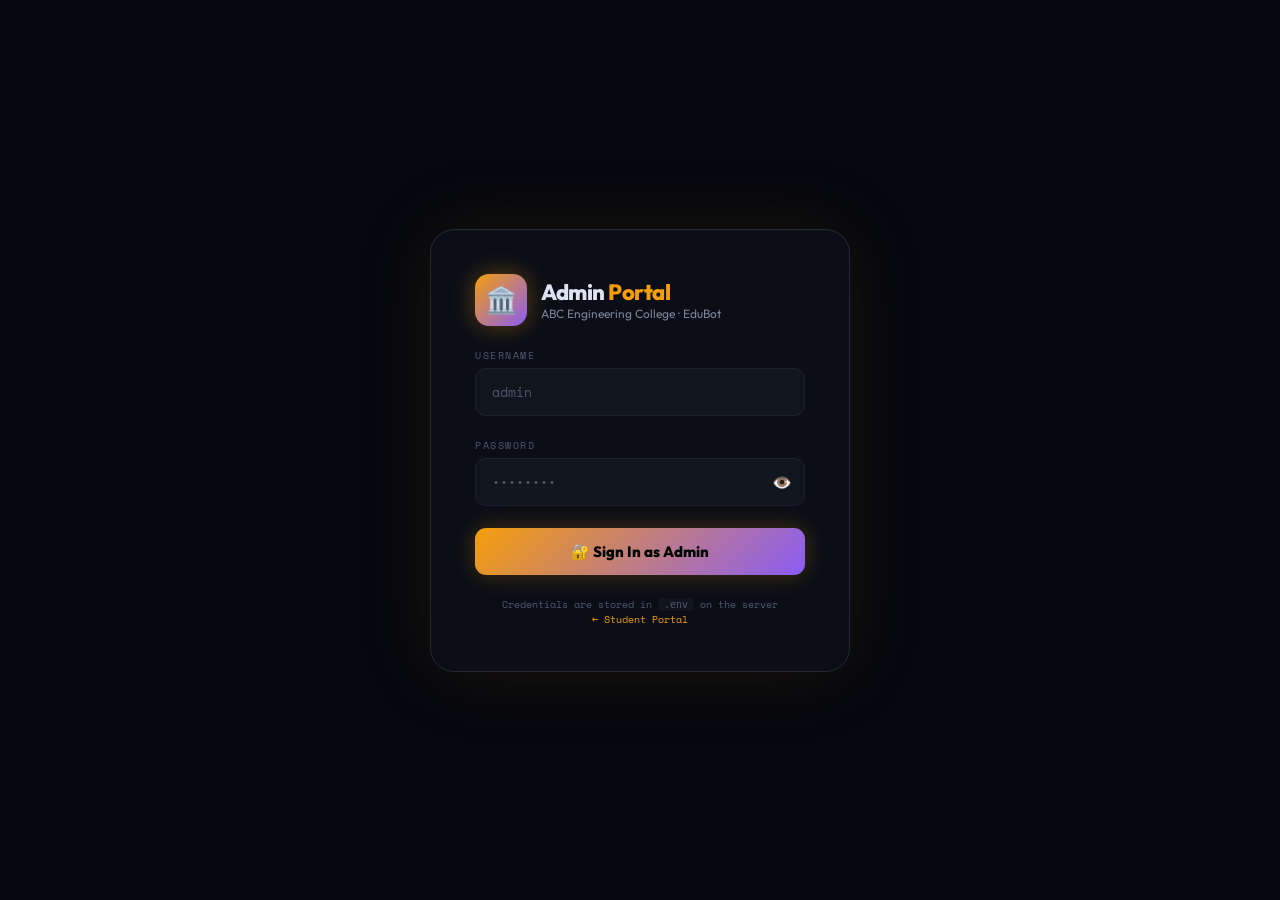
<file: admin.html>
<!DOCTYPE html>
<html lang="en">
<head>
<meta charset="UTF-8">
<meta name="viewport" content="width=device-width, initial-scale=1.0">
<title>EduBot Admin — College Management</title>
<link href="https://fonts.googleapis.com/css2?family=Outfit:wght@300;400;500;600;700;800;900&family=Space+Mono:wght@400;700&display=swap" rel="stylesheet">
<style>
:root{
  --bg:#05070d; --s1:#0b0e16; --s2:#11151e; --s3:#171c27;
  --border:#1a2030; --border2:#222a3a;
  --gold:#f59e0b; --violet:#8b5cf6; --emerald:#10d98b; --rose:#f43f5e; --cyan:#00d4ff; --blue:#3b82f6;
  --text:#dde3f0; --muted:#4e5a70; --muted2:#7a8599;
  --sidebar:260px;
}
*{margin:0;padding:0;box-sizing:border-box;}
html,body{height:100%;overflow:hidden;}
body{font-family:'Outfit',sans-serif;background:var(--bg);color:var(--text);display:flex;flex-direction:column;}
body::before{content:'';position:fixed;inset:0;
  background-image:radial-gradient(circle at 10% 10%,rgba(245,158,11,.04) 0%,transparent 45%),
    radial-gradient(circle at 90% 90%,rgba(139,92,246,.04) 0%,transparent 45%),
    linear-gradient(rgba(245,158,11,.01) 1px,transparent 1px),
    linear-gradient(90deg,rgba(245,158,11,.01) 1px,transparent 1px);
  background-size:100% 100%,100% 100%,48px 48px,48px 48px;pointer-events:none;z-index:0;}
::-webkit-scrollbar{width:4px;} ::-webkit-scrollbar-thumb{background:var(--border2);border-radius:4px;}

/* ══ LOGIN SCREEN ══ */
#loginScreen{position:fixed;inset:0;z-index:999;background:var(--bg);display:flex;align-items:center;justify-content:center;}
.login-card{background:var(--s1);border:1px solid var(--border2);border-radius:24px;padding:44px;
  max-width:420px;width:94%;display:flex;flex-direction:column;gap:22px;
  box-shadow:0 0 80px rgba(245,158,11,.1),inset 0 1px 0 rgba(255,255,255,.04);
  animation:popIn .4s cubic-bezier(.34,1.56,.64,1) both;}
.login-brand{display:flex;align-items:center;gap:14px;}
.login-icon{width:52px;height:52px;background:linear-gradient(135deg,var(--gold),var(--violet));border-radius:14px;
  display:flex;align-items:center;justify-content:center;font-size:26px;
  box-shadow:0 0 24px rgba(245,158,11,.35);flex-shrink:0;}
.login-title{font-size:22px;font-weight:800;letter-spacing:-.5px;}
.login-title em{color:var(--gold);font-style:normal;}
.login-sub{font-size:12px;color:var(--muted2);}
.field{display:flex;flex-direction:column;gap:5px;}
.field label{font-family:'Space Mono',monospace;font-size:10px;color:var(--muted);letter-spacing:1.5px;text-transform:uppercase;}
.inp{background:var(--s2);border:1px solid var(--border);border-radius:10px;padding:13px 16px;
  color:var(--text);font-family:'Space Mono',monospace;font-size:13px;outline:none;width:100%;transition:border-color .2s;}
.inp:focus{border-color:var(--gold);}
.inp::placeholder{color:var(--muted);}
.pw-wrap{position:relative;} .pw-wrap .inp{padding-right:46px;}
.pw-eye{position:absolute;right:13px;top:50%;transform:translateY(-50%);background:none;border:none;cursor:pointer;color:var(--muted);font-size:16px;}
.btn-gold{background:linear-gradient(135deg,var(--gold),var(--violet));border:none;border-radius:11px;
  padding:14px;color:#000;font-family:'Outfit',sans-serif;font-size:15px;font-weight:800;
  cursor:pointer;transition:all .2s;box-shadow:0 0 24px rgba(245,158,11,.25);}
.btn-gold:hover{transform:translateY(-1px);box-shadow:0 0 36px rgba(245,158,11,.4);}
.btn-gold:disabled{opacity:.5;cursor:not-allowed;transform:none;}
.login-err{color:var(--rose);font-size:12px;font-family:'Space Mono',monospace;display:none;
  padding:8px 12px;background:rgba(244,63,94,.07);border-radius:8px;border:1px solid rgba(244,63,94,.2);}
.login-note{font-family:'Space Mono',monospace;font-size:10px;color:var(--muted);text-align:center;}
.login-note a{color:var(--gold);text-decoration:none;}

/* ══ HEADER ══ */
header{position:relative;z-index:50;display:flex;align-items:center;justify-content:space-between;
  padding:0 24px;height:58px;background:rgba(11,14,22,.95);border-bottom:1px solid var(--border);
  backdrop-filter:blur(20px);flex-shrink:0;}
.logo{display:flex;align-items:center;gap:12px;}
.logo-mark{width:36px;height:36px;background:linear-gradient(135deg,var(--gold),var(--violet));
  border-radius:10px;display:flex;align-items:center;justify-content:center;font-size:18px;
  box-shadow:0 0 16px rgba(245,158,11,.35);}
.logo-name{font-size:18px;font-weight:800;letter-spacing:-.5px;}
.logo-name em{color:var(--gold);font-style:normal;}
.logo-sub{font-family:'Space Mono',monospace;font-size:9px;color:var(--muted);letter-spacing:2px;}
.hdr-right{display:flex;align-items:center;gap:10px;}
.admin-badge{display:flex;align-items:center;gap:7px;background:rgba(245,158,11,.08);
  border:1px solid rgba(245,158,11,.25);border-radius:20px;padding:5px 14px;
  font-family:'Space Mono',monospace;font-size:10px;color:var(--gold);}
.hbtn{background:var(--s2);border:1px solid var(--border);border-radius:20px;padding:5px 13px;
  font-family:'Space Mono',monospace;font-size:10px;color:var(--muted);cursor:pointer;transition:all .2s;}
.hbtn:hover{border-color:var(--gold);color:var(--gold);}

/* ══ LAYOUT ══ */
.root{display:flex;flex:1;overflow:hidden;position:relative;z-index:1;}

/* ══ SIDEBAR ══ */
.sidebar{width:var(--sidebar);flex-shrink:0;background:var(--s1);border-right:1px solid var(--border);
  display:flex;flex-direction:column;overflow:hidden;}
.sidebar-top{padding:16px;flex:1;overflow-y:auto;display:flex;flex-direction:column;gap:3px;}
.s-sec{font-family:'Space Mono',monospace;font-size:9px;color:var(--muted);letter-spacing:2px;padding:12px 8px 5px;text-transform:uppercase;}
.snav{display:flex;align-items:center;gap:10px;padding:10px 12px;border-radius:11px;border:1px solid transparent;
  background:transparent;color:var(--muted2);cursor:pointer;font-family:'Outfit',sans-serif;font-size:13px;
  font-weight:600;transition:all .18s;text-align:left;width:100%;}
.snav:hover{background:var(--s2);color:var(--text);}
.snav.active{background:var(--s2);border-color:var(--border);color:var(--gold);}
.snav .si{font-size:15px;width:20px;text-align:center;flex-shrink:0;}
.divider{height:1px;background:var(--border);margin:4px 0;}

/* ══ MAIN ══ */
.main{flex:1;display:flex;flex-direction:column;overflow:hidden;}
.panel{display:none;flex:1;flex-direction:column;overflow-y:auto;padding:28px 32px;gap:22px;}
.panel.active{display:flex;}
.panel-hdr{display:flex;align-items:center;justify-content:space-between;flex-wrap:wrap;gap:12px;flex-shrink:0;}
.panel-hdr h2{font-size:22px;font-weight:800;letter-spacing:-.5px;}
.panel-hdr h2 em{color:var(--gold);font-style:normal;}

/* ══ CARDS ══ */
.stat-grid{display:grid;grid-template-columns:repeat(auto-fit,minmax(180px,1fr));gap:14px;flex-shrink:0;}
.stat-card{background:var(--s1);border:1px solid var(--border);border-radius:16px;padding:22px;position:relative;overflow:hidden;}
.stat-card::after{content:'';position:absolute;top:-20px;right:-20px;width:80px;height:80px;border-radius:50%;opacity:.07;}
.stat-card.c-gold::after{background:var(--gold);}
.stat-card.c-emerald::after{background:var(--emerald);}
.stat-card.c-rose::after{background:var(--rose);}
.stat-card.c-violet::after{background:var(--violet);}
.stat-card .lbl{font-family:'Space Mono',monospace;font-size:9px;color:var(--muted);letter-spacing:1.5px;text-transform:uppercase;}
.stat-card .val{font-size:28px;font-weight:800;margin-top:8px;letter-spacing:-.5px;}
.stat-card.c-gold .val{color:var(--gold);}
.stat-card.c-emerald .val{color:var(--emerald);}
.stat-card.c-rose .val{color:var(--rose);}
.stat-card.c-violet .val{color:var(--violet);}
.stat-card .sub{font-size:12px;color:var(--muted2);margin-top:4px;}

/* ══ TABLE ══ */
.tbl-wrap{background:var(--s1);border:1px solid var(--border);border-radius:15px;overflow:hidden;}
.tbl{width:100%;border-collapse:collapse;font-size:13px;}
.tbl th{padding:12px 16px;text-align:left;font-family:'Space Mono',monospace;font-size:9px;
  color:var(--muted);letter-spacing:1.2px;text-transform:uppercase;background:var(--s2);border-bottom:1px solid var(--border);}
.tbl td{padding:12px 16px;border-bottom:1px solid rgba(26,32,48,.5);}
.tbl tr:last-child td{border:none;}
.tbl tr:hover td{background:rgba(255,255,255,.015);}
.mono{font-family:'Space Mono',monospace;font-size:11px;}
.badge{display:inline-block;padding:2px 10px;border-radius:20px;font-family:'Space Mono',monospace;font-size:10px;font-weight:700;}
.b-active{background:rgba(16,217,139,.1);color:var(--emerald);border:1px solid rgba(16,217,139,.2);}
.b-inactive{background:rgba(244,63,94,.1);color:var(--rose);border:1px solid rgba(244,63,94,.2);}
.b-paid{background:rgba(16,217,139,.1);color:var(--emerald);border:1px solid rgba(16,217,139,.2);}
.b-partial{background:rgba(245,158,11,.1);color:var(--gold);border:1px solid rgba(245,158,11,.2);}
.b-unpaid{background:rgba(244,63,94,.1);color:var(--rose);border:1px solid rgba(244,63,94,.2);}
.b-overdue{background:rgba(244,63,94,.18);color:var(--rose);border:1px solid rgba(244,63,94,.35);}
.b-info{background:rgba(59,130,246,.1);color:var(--blue);border:1px solid rgba(59,130,246,.2);}
.b-warn{background:rgba(245,158,11,.1);color:var(--gold);border:1px solid rgba(245,158,11,.2);}
.tbl-action{background:none;border:1px solid var(--border);border-radius:7px;padding:3px 10px;
  color:var(--muted2);font-family:'Space Mono',monospace;font-size:10px;cursor:pointer;
  transition:all .2s;margin-right:4px;}
.tbl-action:hover{border-color:var(--gold);color:var(--gold);}
.tbl-action.danger:hover{border-color:var(--rose);color:var(--rose);}

/* ══ FORMS & MODALS ══ */
.form-card{background:var(--s1);border:1px solid var(--border);border-radius:16px;padding:24px;display:flex;flex-direction:column;gap:16px;}
.form-grid{display:grid;grid-template-columns:repeat(auto-fit,minmax(200px,1fr));gap:14px;}
.form-row{display:flex;gap:10px;align-items:flex-end;}
.btn{padding:10px 20px;border-radius:10px;border:1px solid var(--border);background:var(--s2);
  color:var(--text);font-family:'Outfit',sans-serif;font-size:13px;font-weight:600;cursor:pointer;transition:all .2s;}
.btn:hover{border-color:var(--gold);color:var(--gold);}
.btn.primary{background:linear-gradient(135deg,var(--gold),var(--violet));border:none;color:#000;font-weight:800;}
.btn.primary:hover{transform:translateY(-1px);box-shadow:0 4px 16px rgba(245,158,11,.3);}
.btn.danger{border-color:rgba(244,63,94,.3);color:var(--rose);background:rgba(244,63,94,.06);}
.btn.danger:hover{border-color:var(--rose);}
.sel{background:var(--s2);border:1px solid var(--border);border-radius:10px;padding:12px 14px;
  color:var(--text);font-family:'Space Mono',monospace;font-size:12px;outline:none;cursor:pointer;transition:border-color .2s;width:100%;}
.sel:focus{border-color:var(--gold);}
.search-bar{display:flex;gap:10px;align-items:center;}
.search-bar .inp{width:280px;font-size:12px;padding:10px 14px;}

/* ══ MODAL OVERLAY ══ */
.modal-overlay{position:fixed;inset:0;z-index:800;background:rgba(0,0,0,.8);backdrop-filter:blur(8px);
  display:none;align-items:center;justify-content:center;}
.modal-overlay.open{display:flex;}
.modal-box{background:var(--s1);border:1px solid var(--border2);border-radius:20px;padding:32px;
  max-width:520px;width:94%;display:flex;flex-direction:column;gap:18px;
  box-shadow:0 0 60px rgba(245,158,11,.1);animation:popIn .3s ease both;}
.modal-box h3{font-size:18px;font-weight:800;}
.modal-box h3 em{color:var(--gold);font-style:normal;}
.modal-footer{display:flex;gap:10px;justify-content:flex-end;}
.modal-err{color:var(--rose);font-size:12px;font-family:'Space Mono',monospace;display:none;
  padding:7px 12px;background:rgba(244,63,94,.07);border-radius:8px;border:1px solid rgba(244,63,94,.2);}
.modal-ok{color:var(--emerald);font-size:12px;font-family:'Space Mono',monospace;display:none;
  padding:7px 12px;background:rgba(16,217,139,.07);border-radius:8px;border:1px solid rgba(16,217,139,.2);}

/* ══ ANNOUNCEMENTS ══ */
.ann-card{background:var(--s1);border:1px solid var(--border);border-radius:13px;padding:18px;
  display:flex;gap:14px;align-items:flex-start;}
.ann-icon{font-size:20px;flex-shrink:0;}
.ann-title{font-size:14px;font-weight:700;margin-bottom:3px;}
.ann-body{font-size:13px;color:var(--muted2);line-height:1.5;}
.ann-meta{font-family:'Space Mono',monospace;font-size:10px;color:var(--muted);margin-top:6px;}
.ann-del{background:none;border:none;cursor:pointer;color:var(--muted);font-size:16px;
  padding:4px;margin-left:auto;flex-shrink:0;transition:color .2s;}
.ann-del:hover{color:var(--rose);}

/* ══ CHAT ══ */
.chat-wrap{background:var(--s1);border:1px solid var(--border);border-radius:16px;display:flex;flex-direction:column;overflow:hidden;flex:1;min-height:400px;}
.chat-msgs{flex:1;overflow-y:auto;padding:18px;display:flex;flex-direction:column;gap:12px;}
.cmsg{display:flex;gap:10px;animation:fadeUp .3s ease both;}
.cmsg.user{flex-direction:row-reverse;}
.cav{width:30px;height:30px;border-radius:8px;display:flex;align-items:center;justify-content:center;font-size:13px;flex-shrink:0;}
.cbubble{max-width:72%;padding:11px 15px;border-radius:13px;font-size:13px;line-height:1.65;}
.cmsg.bot .cbubble{background:var(--s2);border:1px solid var(--border);}
.cmsg.user .cbubble{background:var(--s3);border:1px solid var(--border2);}
.cbubble strong{color:var(--gold);}
.chat-input-row{display:flex;gap:8px;padding:12px 16px;border-top:1px solid var(--border);}
.chat-inp{flex:1;background:var(--s2);border:1px solid var(--border);border-radius:11px;
  padding:11px 15px;color:var(--text);font-family:'Outfit',sans-serif;font-size:14px;
  outline:none;resize:none;min-height:44px;max-height:120px;transition:border-color .2s;}
.chat-inp:focus{border-color:var(--gold);}
.chat-send{width:42px;height:42px;border-radius:10px;background:linear-gradient(135deg,var(--gold),var(--violet));
  border:none;color:#000;cursor:pointer;font-size:17px;display:flex;align-items:center;justify-content:center;flex-shrink:0;}
.typing-ind{display:flex;gap:5px;padding:12px 16px;}
.typing-ind span{width:6px;height:6px;border-radius:50%;background:var(--gold);opacity:.3;animation:blink 1.2s infinite;}
.typing-ind span:nth-child(2){animation-delay:.2s} .typing-ind span:nth-child(3){animation-delay:.4s}

/* ══ UTILITIES ══ */
.spin{display:inline-block;width:14px;height:14px;border:2px solid rgba(245,158,11,.2);
  border-top-color:var(--gold);border-radius:50%;animation:sp .7s linear infinite;vertical-align:middle;margin-right:5px;}
.empty{text-align:center;padding:36px;color:var(--muted);font-family:'Space Mono',monospace;font-size:12px;}
@keyframes sp{to{transform:rotate(360deg)}}
@keyframes blink{0%,80%,100%{opacity:.3}40%{opacity:1}}
@keyframes popIn{from{opacity:0;transform:scale(.9)}to{opacity:1;transform:scale(1)}}
@keyframes fadeUp{from{opacity:0;transform:translateY(8px)}to{opacity:1;transform:translateY(0)}}
@media(max-width:700px){.sidebar{display:none;}.panel{padding:16px;}.stat-grid{grid-template-columns:1fr 1fr;}}
</style>
</head>
<body>

<!-- ══ ADMIN LOGIN ══ -->
<div id="loginScreen">
  <div class="login-card">
    <div class="login-brand">
      <div class="login-icon">🏛️</div>
      <div>
        <div class="login-title">Admin <em>Portal</em></div>
        <div class="login-sub">ABC Engineering College · EduBot</div>
      </div>
    </div>
    <div class="field"><label>Username</label><input class="inp" id="adminUser" type="text" placeholder="admin" autocomplete="username"></div>
    <div class="field"><label>Password</label>
      <div class="pw-wrap">
        <input class="inp" id="adminPass" type="password" placeholder="••••••••" autocomplete="current-password">
        <button class="pw-eye" onclick="togglePw()">👁️</button>
      </div>
    </div>
    <div class="login-err" id="loginErr"></div>
    <button class="btn-gold" id="loginBtn" onclick="doAdminLogin()">🔐 Sign In as Admin</button>
    <div class="login-note">
      Credentials are stored in <code style="background:var(--s2);padding:1px 6px;border-radius:4px;font-size:10px">.env</code> on the server<br>
      <a href="/student.html">← Student Portal</a>
    </div>
  </div>
</div>

<!-- ══ HEADER ══ -->
<header>
  <div class="logo">
    <div class="logo-mark">🏛️</div>
    <div><div class="logo-name">EduBot <em>Admin</em></div><div class="logo-sub">College Management Console</div></div>
  </div>
  <div class="hdr-right">
    <div class="admin-badge">🔑 <span id="adminLabel">—</span></div>
    <button class="hbtn" onclick="doLogout()">⏏ Sign Out</button>
  </div>
</header>

<!-- ══ ROOT ══ -->
<div class="root">
  <aside class="sidebar">
    <div class="sidebar-top">
      <div class="s-sec">Dashboard</div>
      <button class="snav active" id="nav-dash" onclick="showPanel('dash',this)"><span class="si">📊</span> Overview</button>
      <div class="s-sec">Management</div>
      <button class="snav" id="nav-students" onclick="showPanel('students',this)"><span class="si">🎓</span> Students</button>
      <button class="snav" id="nav-fees" onclick="showPanel('fees',this)"><span class="si">💰</span> Fee Records</button>
      <button class="snav" id="nav-ann" onclick="showPanel('ann',this)"><span class="si">📢</span> Announcements</button>
      <div class="s-sec">Tools</div>
      <button class="snav" id="nav-addstudent" onclick="showPanel('addstudent',this)"><span class="si">➕</span> Add Student</button>
      <button class="snav" id="nav-payment" onclick="showPanel('payment',this)"><span class="si">🧾</span> Record Payment</button>
      <button class="snav" id="nav-chat" onclick="showPanel('chat',this)"><span class="si">🤖</span> AI Assistant</button>
      <div class="divider"></div>
      <button class="snav" onclick="window.open('/student.html','_blank')"><span class="si">🎓</span> Student Portal ↗</button>
    </div>
  </aside>

  <main class="main">

    <!-- ══ OVERVIEW ══ -->
    <div class="panel active" id="dashPanel">
      <div class="panel-hdr">
        <h2>📊 <em>Overview</em></h2>
        <button class="btn" onclick="loadDashboard()">↺ Refresh</button>
      </div>
      <div class="stat-grid">
        <div class="stat-card c-gold"><div class="lbl">Total Students</div><div class="val" id="ds-total">—</div><div class="sub">Active enrollments</div></div>
        <div class="stat-card c-emerald"><div class="lbl">Total Collected</div><div class="val" id="ds-paid">—</div><div class="sub">All payments</div></div>
        <div class="stat-card c-rose"><div class="lbl">Outstanding Due</div><div class="val" id="ds-due">—</div><div class="sub">Pending balances</div></div>
        <div class="stat-card c-violet"><div class="lbl">Fully Paid</div><div class="val" id="ds-pct">—</div><div class="sub">Students cleared</div></div>
      </div>
      <div>
        <div style="font-size:14px;font-weight:700;color:var(--gold);padding-bottom:10px;border-bottom:1px solid var(--border);margin-bottom:12px">📢 Recent Announcements</div>
        <div id="dashAnn" style="display:flex;flex-direction:column;gap:10px"></div>
      </div>
      <div>
        <div style="font-size:14px;font-weight:700;color:var(--gold);padding-bottom:10px;border-bottom:1px solid var(--border);margin-bottom:12px">💰 Fee Collection Summary</div>
        <div class="tbl-wrap"><table class="tbl">
          <thead><tr><th>Roll No</th><th>Name</th><th>Dept</th><th>Demanded</th><th>Paid</th><th>Balance</th><th>Status</th></tr></thead>
          <tbody id="dashFeeTable"><tr><td colspan="7" class="empty"><span class="spin"></span> Loading…</td></tr></tbody>
        </table></div>
      </div>
    </div>

    <!-- ══ STUDENTS ══ -->
    <div class="panel" id="studentsPanel">
      <div class="panel-hdr">
        <h2>🎓 <em>Students</em></h2>
        <div class="search-bar">
          <input class="inp" id="stuSearch" type="text" placeholder="Search name, roll, email…" oninput="filterStudents()">
          <select class="sel" id="stuDept" onchange="filterStudents()" style="width:140px">
            <option value="">All Depts</option>
            <option value="CS">CS</option><option value="IT">IT</option>
            <option value="ECE">ECE</option><option value="EEE">EEE</option>
            <option value="MECH">MECH</option><option value="MBA">MBA</option><option value="MCA">MCA</option>
          </select>
          <button class="btn primary" onclick="showPanel('addstudent',document.getElementById('nav-addstudent'))">+ Add</button>
        </div>
      </div>
      <div class="tbl-wrap"><table class="tbl">
        <thead><tr><th>Roll No</th><th>Name</th><th>Dept</th><th>Sem</th><th>Email</th><th>Status</th><th>Actions</th></tr></thead>
        <tbody id="stuTable"><tr><td colspan="7" class="empty"><span class="spin"></span> Loading…</td></tr></tbody>
      </table></div>
    </div>

    <!-- ══ FEE RECORDS ══ -->
    <div class="panel" id="feesPanel">
      <div class="panel-hdr">
        <h2>💰 <em>Fee Records</em></h2>
        <div style="display:flex;gap:10px">
          <select class="sel" id="feeYr" onchange="loadFeeRecords()" style="width:130px">
            <option value="2024-25">2024–25</option><option value="2023-24">2023–24</option>
          </select>
          <button class="btn" onclick="loadFeeRecords()">↺ Refresh</button>
        </div>
      </div>
      <div class="tbl-wrap"><table class="tbl">
        <thead><tr><th>Roll No</th><th>Name</th><th>Dept</th><th>Demanded</th><th>Paid</th><th>Balance</th><th>Status</th><th>Action</th></tr></thead>
        <tbody id="feeTable"><tr><td colspan="8" class="empty"><span class="spin"></span> Loading…</td></tr></tbody>
      </table></div>
    </div>

    <!-- ══ ANNOUNCEMENTS ══ -->
    <div class="panel" id="annPanel">
      <div class="panel-hdr"><h2>📢 <em>Announcements</em></h2></div>
      <div class="form-card" style="max-width:600px">
        <h3 style="font-size:15px;font-weight:700">Post New Announcement</h3>
        <div class="field"><label>Title</label><input class="inp" id="annTitle" type="text" placeholder="e.g. Fee Due Reminder"></div>
        <div class="field"><label>Message</label><textarea class="inp" id="annBody" rows="3" style="resize:none" placeholder="Write the announcement body…"></textarea></div>
        <div class="field"><label>Type</label>
          <select class="sel" id="annType">
            <option value="info">ℹ️ Info</option>
            <option value="warning">⚠️ Warning</option>
            <option value="success">✅ Success</option>
          </select>
        </div>
        <div class="modal-err" id="annErr"></div>
        <div class="modal-ok" id="annOk"></div>
        <button class="btn primary" onclick="postAnn()">📢 Post Announcement</button>
      </div>
      <div>
        <div style="font-size:13px;font-weight:700;color:var(--muted2);margin-bottom:10px">EXISTING ANNOUNCEMENTS</div>
        <div id="annList" style="display:flex;flex-direction:column;gap:10px"></div>
      </div>
    </div>

    <!-- ══ ADD STUDENT ══ -->
    <div class="panel" id="addstudentPanel">
      <div class="panel-hdr"><h2>➕ <em>Add Student</em></h2></div>
      <div class="form-card" style="max-width:700px">
        <div class="form-grid">
          <div class="field"><label>Roll Number *</label><input class="inp" id="ns-roll" type="text" placeholder="22CS001"></div>
          <div class="field"><label>Full Name *</label><input class="inp" id="ns-name" type="text" placeholder="Full Name"></div>
          <div class="field"><label>Email *</label><input class="inp" id="ns-email" type="email" placeholder="student@college.edu.in"></div>
          <div class="field"><label>Phone</label><input class="inp" id="ns-phone" type="tel" placeholder="9876543210"></div>
          <div class="field"><label>Department *</label>
            <select class="sel" id="ns-dept">
              <option value="CS">CS</option><option value="IT">IT</option><option value="ECE">ECE</option>
              <option value="EEE">EEE</option><option value="MECH">MECH</option><option value="CIVIL">CIVIL</option>
              <option value="MBA">MBA</option><option value="MCA">MCA</option>
            </select>
          </div>
          <div class="field"><label>Program</label>
            <select class="sel" id="ns-prog"><option value="UG">UG</option><option value="PG">PG</option><option value="PhD">PhD</option></select>
          </div>
          <div class="field"><label>Semester</label>
            <select class="sel" id="ns-sem"><option>1</option><option>2</option><option>3</option><option>4</option><option>5</option><option>6</option><option>7</option><option>8</option></select>
          </div>
          <div class="field"><label>Academic Year</label>
            <select class="sel" id="ns-yr"><option value="2024-25">2024–25</option><option value="2023-24">2023–24</option></select>
          </div>
          <div class="field"><label>Password *</label>
            <div class="pw-wrap"><input class="inp" id="ns-pw" type="password" placeholder="Min 8 chars"><button class="pw-eye" onclick="togglePwById('ns-pw')">👁️</button></div>
          </div>
        </div>
        <div class="modal-err" id="nsErr"></div>
        <div class="modal-ok" id="nsOk"></div>
        <div style="display:flex;gap:10px">
          <button class="btn primary" onclick="addStudent()">✅ Add Student</button>
          <button class="btn" onclick="clearAddForm()">✕ Clear</button>
        </div>
      </div>
    </div>

    <!-- ══ RECORD PAYMENT ══ -->
    <div class="panel" id="paymentPanel">
      <div class="panel-hdr"><h2>🧾 <em>Record Payment</em></h2></div>
      <div class="form-card" style="max-width:600px">
        <p style="color:var(--muted2);font-size:13px">Record a cash/offline payment made by a student at the fees counter.</p>
        <div class="field"><label>Student Roll Number *</label><input class="inp" id="pay-roll" type="text" placeholder="22CS001" oninput="lookupStudent()"></div>
        <div id="pay-student-info" style="display:none;background:var(--s2);border:1px solid var(--border);border-radius:10px;padding:12px;font-size:13px;color:var(--muted2)"></div>
        <div class="form-grid">
          <div class="field"><label>Fee Type *</label>
            <select class="sel" id="pay-type">
              <option value="TUITION">Tuition Fee</option><option value="EXAM">Exam Fee</option>
              <option value="LIBRARY">Library Fee</option><option value="LAB">Lab Fee</option>
              <option value="HOSTEL">Hostel Fee</option><option value="MESS">Mess Fee</option>
              <option value="BUS">Bus/Transport</option><option value="SPORTS">Sports Fee</option>
              <option value="MISC">Miscellaneous</option><option value="FINE">Fine/Penalty</option>
            </select>
          </div>
          <div class="field"><label>Academic Year *</label>
            <select class="sel" id="pay-yr"><option value="2024-25">2024–25</option><option value="2023-24">2023–24</option></select>
          </div>
          <div class="field"><label>Amount (₹) *</label><input class="inp" id="pay-amount" type="number" placeholder="45000"></div>
          <div class="field"><label>Payment Mode *</label>
            <select class="sel" id="pay-mode">
              <option value="Cash">💵 Cash</option><option value="Online">🌐 Online</option>
              <option value="UPI">📱 UPI</option><option value="NEFT">🏦 NEFT</option>
              <option value="DD">📄 DD</option><option value="Cheque">📝 Cheque</option>
            </select>
          </div>
          <div class="field"><label>Transaction Ref</label><input class="inp" id="pay-ref" type="text" placeholder="Optional"></div>
        </div>
        <div class="modal-err" id="payErr"></div>
        <div class="modal-ok" id="payOk"></div>
        <button class="btn primary" onclick="recordPayment()">💾 Record Payment</button>
      </div>
    </div>

    <!-- ══ AI ASSISTANT ══ -->
    <div class="panel" id="chatPanel" style="padding-bottom:0">
      <div class="panel-hdr" style="flex-shrink:0"><h2>🤖 AI <em>Assistant</em></h2></div>
      <div class="chat-wrap">
        <div class="chat-msgs" id="chatMsgs">
          <div style="text-align:center;padding:32px;color:var(--muted);font-size:13px">
            🤖 Hello Admin! I can help you with fee analysis, student reports, drafting announcements, answering policy questions, and more.
          </div>
        </div>
        <div class="chat-input-row">
          <textarea class="chat-inp" id="chatInp" placeholder="Ask anything — fee analysis, student queries, draft announcements…" rows="1"
            onkeydown="chatKey(event)" oninput="autoR(this)"></textarea>
          <button class="chat-send" onclick="sendAdminChat()">➤</button>
        </div>
      </div>
    </div>

  </main>
</div>

<!-- ══ RESET PASSWORD MODAL ══ -->
<div class="modal-overlay" id="resetModal">
  <div class="modal-box">
    <h3>🔑 Reset <em>Password</em></h3>
    <p style="color:var(--muted2);font-size:13px">Reset password for: <strong id="resetStudentName">—</strong></p>
    <div class="field"><label>New Password</label>
      <div class="pw-wrap"><input class="inp" id="resetPw" type="password" placeholder="Min 8 characters"><button class="pw-eye" onclick="togglePwById('resetPw')">👁️</button></div>
    </div>
    <div class="modal-err" id="resetErr"></div>
    <div class="modal-footer">
      <button class="btn" onclick="closeResetModal()">Cancel</button>
      <button class="btn primary" onclick="doResetPassword()">✅ Reset</button>
    </div>
  </div>
</div>

<script>
/* ═══════════════════════════════════════════════
   CONFIG
═══════════════════════════════════════════════ */
// Auto-detect backend URL — works on localhost AND Render/production
const BACKEND = (window.location.hostname === 'localhost' || window.location.hostname === '127.0.0.1')
  ? 'http://localhost:5000'
  : `${window.location.protocol}//${window.location.hostname}`;

/* ═══════════════════════════════════════════════
   STATE
═══════════════════════════════════════════════ */
let ADMIN_TOKEN = '';
let ADMIN_INFO = null;
let allStudents = [];
let resetStudentId = null;
let adminChatHistory = [];

/* ═══════════════════════════════════════════════
   LOGIN
═══════════════════════════════════════════════ */
function togglePw(){ const i=document.getElementById('adminPass'); i.type=i.type==='password'?'text':'password'; }
function togglePwById(id){ const i=document.getElementById(id); i.type=i.type==='password'?'text':'password'; }

document.getElementById('adminUser').addEventListener('keydown',e=>{if(e.key==='Enter') document.getElementById('adminPass').focus();});
document.getElementById('adminPass').addEventListener('keydown',e=>{if(e.key==='Enter') doAdminLogin();});

async function doAdminLogin(){
  const u=document.getElementById('adminUser').value.trim();
  const p=document.getElementById('adminPass').value;
  const err=document.getElementById('loginErr');
  const btn=document.getElementById('loginBtn');
  if(!u||!p){showErr(err,'Enter username and password.');return;}
  btn.disabled=true; btn.innerHTML='<span class="spin"></span> Signing in…';
  try{
    let r, d;
    try {
      r = await fetch(`${BACKEND}/api/admin/login`, {
        method: 'POST',
        headers: {'Content-Type': 'application/json'},
        body: JSON.stringify({username: u, password: p})
      });
    } catch(netErr) {
      showErr(err, `Cannot reach server at ${BACKEND}. Make sure Flask is running: python app.py`);
      return;
    }
    try { d = await r.json(); }
    catch(jsonErr) {
      showErr(err, `Server error (status ${r.status}). Check Flask console for errors.`);
      return;
    }
    if(!r.ok){ showErr(err, d.error || `Login failed (${r.status})`); return; }
    ADMIN_TOKEN=d.token; ADMIN_INFO=d.admin;
    document.getElementById('loginScreen').style.display='none';
    document.getElementById('adminLabel').textContent=ADMIN_INFO.username+' · Admin';
    loadDashboard();
    loadStudents();
    loadFeeRecords();
    loadAnnouncements();
  }catch(e){ showErr(err, '⚠️ Unexpected error: ' + e.message); }
  finally{btn.disabled=false;btn.innerHTML='🔐 Sign In as Admin';}
}

function doLogout(){if(confirm('Sign out?')){ADMIN_TOKEN='';ADMIN_INFO=null;document.getElementById('loginScreen').style.display='flex';document.getElementById('adminUser').value='';document.getElementById('adminPass').value='';}}

function showErr(el,msg){el.textContent='⚠️ '+msg;el.style.display='block';}
function showOk(el,msg){el.textContent='✅ '+msg;el.style.display='block';}
function hideMsg(el){el.style.display='none';}

/* ═══════════════════════════════════════════════
   API HELPER
═══════════════════════════════════════════════ */
async function api(path, method='GET', body=null) {
  const opts = {
    method,
    headers: {'Content-Type': 'application/json', 'Authorization': 'Bearer ' + ADMIN_TOKEN}
  };
  if (body) opts.body = JSON.stringify(body);
  let r;
  try {
    r = await fetch(BACKEND + path, opts);
  } catch (netErr) {
    throw new Error(`Cannot reach server at ${BACKEND}. Is Flask running? (python app.py)`);
  }
  let d;
  try {
    d = await r.json();
  } catch (jsonErr) {
    const text = await r.text().catch(() => '');
    throw new Error(`Server returned non-JSON (${r.status}): ${text.slice(0, 100)}`);
  }
  if (!r.ok) throw new Error(d.error || `Server error ${r.status}`);
  return d;
}

/* ═══════════════════════════════════════════════
   PANEL ROUTING
═══════════════════════════════════════════════ */
function showPanel(name,btn){
  document.querySelectorAll('.panel').forEach(p=>p.classList.remove('active'));
  document.querySelectorAll('.snav').forEach(b=>b.classList.remove('active'));
  document.getElementById(name+'Panel').classList.add('active');
  if(btn) btn.classList.add('active');
}

const INR=n=>'₹'+Number(n||0).toLocaleString('en-IN');

/* ═══════════════════════════════════════════════
   DASHBOARD
═══════════════════════════════════════════════ */
async function loadDashboard(){
  try{
    const s=await api('/api/admin/stats');
    document.getElementById('ds-total').textContent=s.totalStudents;
    document.getElementById('ds-paid').textContent=INR(s.totalPaid);
    document.getElementById('ds-due').textContent=INR(s.totalDue);
    document.getElementById('ds-pct').textContent=s.paidCount+' / '+s.totalStudents;
  }catch(e){console.error(e);}
  // Fee summary table
  try{
    const rows=await api('/api/admin/fees/all');
    const bc=s=>s==='Paid'?'b-paid':s==='Partial'?'b-partial':s==='No Demand'?'b-info':'b-unpaid';
    document.getElementById('dashFeeTable').innerHTML=rows.slice(0,10).map(r=>`
      <tr>
        <td class="mono">${r.roll_no}</td>
        <td>${r.full_name}</td>
        <td><span class="badge b-info">${r.department}</span></td>
        <td class="mono">${INR(r.total_demanded)}</td>
        <td class="mono" style="color:var(--emerald)">${INR(r.total_paid)}</td>
        <td class="mono" style="color:${r.balance_due>0?'var(--rose)':'var(--emerald)'}">${INR(r.balance_due)}</td>
        <td><span class="badge ${bc(r.payment_status)}">${r.payment_status}</span></td>
      </tr>`).join('');
  }catch(e){document.getElementById('dashFeeTable').innerHTML='<tr><td colspan="7" class="empty">Could not load fee data.</td></tr>';}
  // Announcements
  try{
    const ann=await api('/api/admin/announcements');
    const icons={info:'ℹ️',warning:'⚠️',success:'✅'};
    document.getElementById('dashAnn').innerHTML=ann.slice(0,3).map(a=>`
      <div class="ann-card">
        <div class="ann-icon">${icons[a.type]||'ℹ️'}</div>
        <div><div class="ann-title">${esc(a.title)}</div><div class="ann-body">${esc(a.body)}</div><div class="ann-meta">${a.date}</div></div>
      </div>`).join('');
  }catch(e){}
}

/* ═══════════════════════════════════════════════
   STUDENTS
═══════════════════════════════════════════════ */
async function loadStudents(){
  try{
    allStudents=await api('/api/admin/students');
    renderStudentTable(allStudents);
  }catch(e){document.getElementById('stuTable').innerHTML='<tr><td colspan="7" class="empty">Could not load students.</td></tr>';}
}

function filterStudents(){
  const search=document.getElementById('stuSearch').value.toLowerCase();
  const dept=document.getElementById('stuDept').value;
  let filtered=allStudents;
  if(dept) filtered=filtered.filter(s=>s.department===dept);
  if(search) filtered=filtered.filter(s=>s.roll_no.toLowerCase().includes(search)||s.full_name.toLowerCase().includes(search)||s.email.toLowerCase().includes(search));
  renderStudentTable(filtered);
}

function renderStudentTable(rows){
  if(!rows.length){document.getElementById('stuTable').innerHTML='<tr><td colspan="7" class="empty">No students found.</td></tr>';return;}
  document.getElementById('stuTable').innerHTML=rows.map(s=>`
    <tr>
      <td class="mono" style="color:var(--gold)">${s.roll_no}</td>
      <td>${esc(s.full_name)}</td>
      <td><span class="badge b-info">${s.department}</span></td>
      <td class="mono">Sem ${s.semester}</td>
      <td style="font-size:12px;color:var(--muted2)">${esc(s.email)}</td>
      <td><span class="badge ${s.is_active?'b-active':'b-inactive'}">${s.is_active?'Active':'Inactive'}</span></td>
      <td>
        <button class="tbl-action" onclick="openResetModal(${s.id},'${esc(s.full_name)}')">🔑 Reset PW</button>
        <button class="tbl-action ${s.is_active?'danger':''}" onclick="toggleStudent(${s.id})">${s.is_active?'Deactivate':'Activate'}</button>
      </td>
    </tr>`).join('');
}

async function toggleStudent(id){
  if(!confirm('Toggle student status?')) return;
  try{ await api(`/api/admin/students/${id}/toggle`,'PATCH'); await loadStudents(); }
  catch(e){ alert('Error: '+e.message); }
}

/* ═══════════════════════════════════════════════
   ADD STUDENT
═══════════════════════════════════════════════ */
async function addStudent(){
  const err=document.getElementById('nsErr');
  const ok=document.getElementById('nsOk');
  hideMsg(err); hideMsg(ok);
  const body={
    roll_no:document.getElementById('ns-roll').value.trim(),
    full_name:document.getElementById('ns-name').value.trim(),
    email:document.getElementById('ns-email').value.trim(),
    phone:document.getElementById('ns-phone').value.trim(),
    department:document.getElementById('ns-dept').value,
    program:document.getElementById('ns-prog').value,
    semester:parseInt(document.getElementById('ns-sem').value),
    academic_year:document.getElementById('ns-yr').value,
    password:document.getElementById('ns-pw').value,
  };
  if(!body.roll_no||!body.full_name||!body.email||!body.password){showErr(err,'Please fill all required fields.');return;}
  if(body.password.length<8){showErr(err,'Password must be at least 8 characters.');return;}
  try{
    await api('/api/admin/students','POST',body);
    showOk(ok,'Student added successfully!');
    clearAddForm(); await loadStudents();
  }catch(e){showErr(err,e.message);}
}

function clearAddForm(){
  ['ns-roll','ns-name','ns-email','ns-phone','ns-pw'].forEach(id=>document.getElementById(id).value='');
  hideMsg(document.getElementById('nsErr')); hideMsg(document.getElementById('nsOk'));
}

/* ═══════════════════════════════════════════════
   RESET PASSWORD MODAL
═══════════════════════════════════════════════ */
function openResetModal(id,name){
  resetStudentId=id;
  document.getElementById('resetStudentName').textContent=name;
  document.getElementById('resetPw').value='';
  hideMsg(document.getElementById('resetErr'));
  document.getElementById('resetModal').classList.add('open');
}
function closeResetModal(){document.getElementById('resetModal').classList.remove('open');}

async function doResetPassword(){
  const pw=document.getElementById('resetPw').value;
  const err=document.getElementById('resetErr');
  if(!pw||pw.length<8){showErr(err,'Password must be 8+ characters.');return;}
  try{
    await api(`/api/admin/students/${resetStudentId}/reset-password`,'PATCH',{new_password:pw});
    closeResetModal(); alert('✅ Password reset successfully.');
  }catch(e){showErr(err,e.message);}
}

/* ═══════════════════════════════════════════════
   FEE RECORDS
═══════════════════════════════════════════════ */
async function loadFeeRecords(){
  const yr=document.getElementById('feeYr').value;
  try{
    const rows=await api('/api/admin/fees/all');
    const bc=s=>s==='Paid'?'b-paid':s==='Partial'?'b-partial':s==='No Demand'?'b-info':'b-unpaid';
    document.getElementById('feeTable').innerHTML=rows.map(r=>`
      <tr>
        <td class="mono" style="color:var(--gold)">${r.roll_no}</td>
        <td>${esc(r.full_name)}</td>
        <td><span class="badge b-info">${r.department}</span></td>
        <td class="mono">${INR(r.total_demanded)}</td>
        <td class="mono" style="color:var(--emerald)">${INR(r.total_paid)}</td>
        <td class="mono" style="color:${r.balance_due>0?'var(--rose)':'var(--emerald)'}">${INR(r.balance_due)}</td>
        <td><span class="badge ${bc(r.payment_status)}">${r.payment_status}</span></td>
        <td><button class="tbl-action" onclick="prefillPayment('${r.roll_no}')">+ Pay</button></td>
      </tr>`).join('');
  }catch(e){document.getElementById('feeTable').innerHTML='<tr><td colspan="8" class="empty">Could not load records.</td></tr>';}
}

function prefillPayment(roll){
  showPanel('payment',document.getElementById('nav-payment'));
  document.getElementById('pay-roll').value=roll;
  lookupStudent();
}

/* ═══════════════════════════════════════════════
   RECORD PAYMENT
═══════════════════════════════════════════════ */
let payStudentId=null;

async function lookupStudent(){
  const roll=document.getElementById('pay-roll').value.trim().toUpperCase();
  const info=document.getElementById('pay-student-info');
  if(roll.length<4){info.style.display='none';payStudentId=null;return;}
  const s=allStudents.find(x=>x.roll_no===roll);
  if(s){
    payStudentId=s.id;
    info.style.display='block';
    info.innerHTML=`<strong>${esc(s.full_name)}</strong> · ${s.department} Sem ${s.semester} · <span style="color:var(--muted)">${esc(s.email)}</span>`;
    info.style.color='var(--emerald)';
  } else {
    payStudentId=null;
    info.style.display='block';
    info.textContent='Student not found.';
    info.style.color='var(--rose)';
  }
}

async function recordPayment(){
  const err=document.getElementById('payErr');
  const ok=document.getElementById('payOk');
  hideMsg(err); hideMsg(ok);
  if(!payStudentId){showErr(err,'Student not found. Check roll number.');return;}
  const amt=parseFloat(document.getElementById('pay-amount').value);
  if(!amt||amt<=0){showErr(err,'Enter a valid amount.');return;}
  const body={
    student_id:payStudentId,
    fee_type_code:document.getElementById('pay-type').value,
    academic_year:document.getElementById('pay-yr').value,
    amount_paid:amt,
    payment_mode:document.getElementById('pay-mode').value,
    transaction_ref:document.getElementById('pay-ref').value.trim()||null,
  };
  try{
    const d=await api('/api/admin/fees/record-payment','POST',body);
    showOk(ok,`Payment recorded! Receipt: ${d.receipt_no}`);
    document.getElementById('pay-amount').value='';
    document.getElementById('pay-ref').value='';
    await loadFeeRecords();
  }catch(e){showErr(err,e.message);}
}

/* ═══════════════════════════════════════════════
   ANNOUNCEMENTS
═══════════════════════════════════════════════ */
async function loadAnnouncements(){
  try{
    const anns=await api('/api/admin/announcements');
    const icons={info:'ℹ️',warning:'⚠️',success:'✅'};
    document.getElementById('annList').innerHTML=anns.length
      ?anns.map(a=>`
        <div class="ann-card">
          <div class="ann-icon">${icons[a.type]||'ℹ️'}</div>
          <div style="flex:1">
            <div class="ann-title">${esc(a.title)}</div>
            <div class="ann-body">${esc(a.body)}</div>
            <div class="ann-meta">${a.date} · <span class="badge ${a.type==='warning'?'b-warn':'b-info'}">${a.type}</span></div>
          </div>
          <button class="ann-del" onclick="deleteAnn(${a.id})">🗑</button>
        </div>`).join('')
      :'<div class="empty">No announcements.</div>';
  }catch(e){}
}

async function postAnn(){
  const err=document.getElementById('annErr');
  const ok=document.getElementById('annOk');
  hideMsg(err); hideMsg(ok);
  const title=document.getElementById('annTitle').value.trim();
  const body=document.getElementById('annBody').value.trim();
  const type=document.getElementById('annType').value;
  if(!title||!body){showErr(err,'Title and message are required.');return;}
  try{
    await api('/api/admin/announcements','POST',{title,body,type});
    showOk(ok,'Announcement posted!');
    document.getElementById('annTitle').value='';
    document.getElementById('annBody').value='';
    await loadAnnouncements();
  }catch(e){showErr(err,e.message);}
}

async function deleteAnn(id){
  if(!confirm('Delete this announcement?')) return;
  try{ await api(`/api/admin/announcements/${id}`,'DELETE'); await loadAnnouncements(); }
  catch(e){ alert('Error: '+e.message); }
}

/* ═══════════════════════════════════════════════
   ADMIN AI CHAT
═══════════════════════════════════════════════ */
const ADMIN_SYS=`You are an intelligent admin assistant for ABC Engineering College, Trichy.
You help college administrators with:
- Drafting announcements, notices, and official communications
- Fee analysis and reporting
- Student management queries  
- College policy questions
- Data interpretation and summaries
Be professional, concise, and accurate. Format responses clearly.`;

async function sendAdminChat(){
  const inp=document.getElementById('chatInp');
  const text=inp.value.trim();
  if(!text) return;
  inp.value=''; inp.style.height='auto';
  addChatMsg(text,'user');
  const typEl=addChatMsg('<span class="spin"></span> Thinking…','bot',true);
  adminChatHistory.push({role:'user',content:text});
  try{
    const r=await fetch(`${BACKEND}/api/admin/chat`,{
      method:'POST',
      headers:{'Content-Type':'application/json','Authorization':'Bearer '+ADMIN_TOKEN},
      body:JSON.stringify({system:ADMIN_SYS,messages:adminChatHistory})
    });
    if(!r.ok) throw new Error('Chat error');
    const d=await r.json();
    const reply=d.content?.[0]?.text||'No response.';
    adminChatHistory.push({role:'assistant',content:reply});
    if(adminChatHistory.length>20) adminChatHistory=adminChatHistory.slice(-20);
    typEl.innerHTML=formatMsg(reply);
  }catch(e){typEl.innerHTML='<span style="color:var(--rose)">⚠️ '+esc(e.message)+'</span>';}
}

function addChatMsg(text,who,isHTML=false){
  const d=document.createElement('div');d.className='cmsg '+who;
  const av=`<div class="cav" style="${who==='bot'?'background:linear-gradient(135deg,var(--gold),var(--violet))':'background:var(--s3);border:1px solid var(--border)'}">${who==='bot'?'🏛️':'👤'}</div>`;
  const bubble=document.createElement('div');bubble.className='cbubble';
  if(isHTML)bubble.innerHTML=text;else bubble.textContent=text;
  d.innerHTML=av;d.appendChild(bubble);
  const msgs=document.getElementById('chatMsgs');
  msgs.appendChild(d);msgs.scrollTop=msgs.scrollHeight;
  return bubble;
}

function chatKey(e){if(e.key==='Enter'&&!e.shiftKey){e.preventDefault();sendAdminChat();}}
function autoR(el){el.style.height='auto';el.style.height=Math.min(el.scrollHeight,120)+'px';}

function formatMsg(text){
  return text
    .replace(/&/g,'&amp;').replace(/</g,'&lt;').replace(/>/g,'&gt;')
    .replace(/\*\*(.*?)\*\*/g,'<strong>$1</strong>')
    .replace(/`(.*?)`/g,'<code style="background:var(--s3);padding:1px 5px;border-radius:4px;font-size:12px">$1</code>')
    .replace(/\n\n/g,'<br><br>').replace(/\n/g,'<br>');
}

function esc(s){return String(s).replace(/&/g,'&amp;').replace(/</g,'&lt;').replace(/>/g,'&gt;');}
</script>
</body>
</html>
</file>
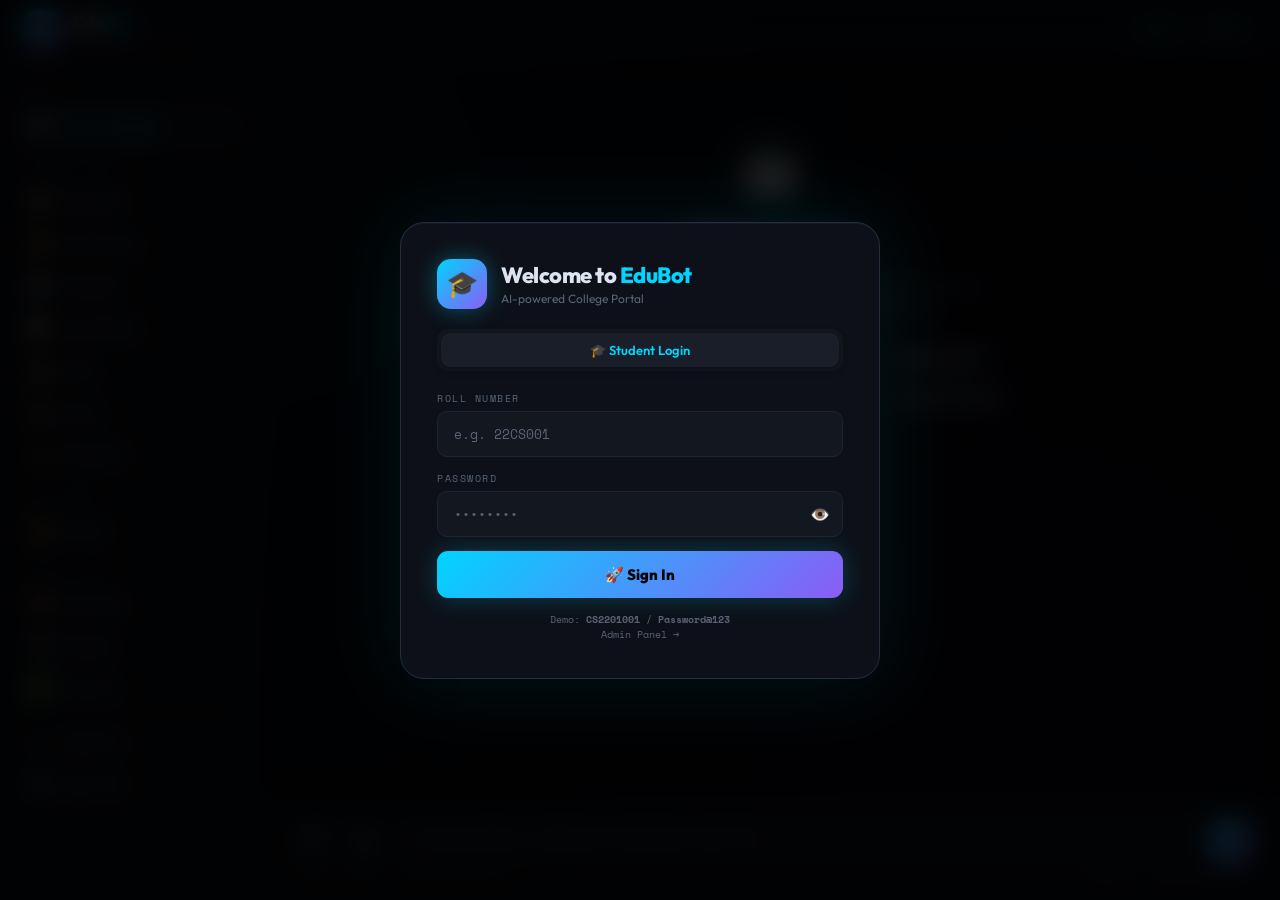
<file: student.html>
<!DOCTYPE html>
<html lang="en">
<head>
<meta charset="UTF-8">
<meta name="viewport" content="width=device-width, initial-scale=1.0">
<title>EduBot — College AI Portal</title>
<link href="https://fonts.googleapis.com/css2?family=Outfit:wght@300;400;500;600;700;800;900&family=Space+Mono:wght@400;700&display=swap" rel="stylesheet">
<style>
/* ════════════════════════════════════════════════════════════════
   DESIGN SYSTEM
════════════════════════════════════════════════════════════════ */
:root{
  --bg:#07090f; --s1:#0d1018; --s2:#13171f; --s3:#191e28;
  --border:#1e2433; --border2:#252c3d;
  --cyan:#00d4ff; --violet:#8b5cf6; --emerald:#10d98b; --amber:#f59e0b; --rose:#f43f5e;
  --text:#dde3f0; --muted:#5a6478; --muted2:#8892a4;
  --r:14px; --r2:10px;
  --sidebar:260px;
}
*{margin:0;padding:0;box-sizing:border-box;}
html,body{height:100%;overflow:hidden;}
body{font-family:'Outfit',sans-serif;background:var(--bg);color:var(--text);display:flex;flex-direction:column;}

/* Grid bg */
body::before{content:'';position:fixed;inset:0;
  background-image:radial-gradient(circle at 20% 20%,rgba(0,212,255,.04) 0%,transparent 50%),
    radial-gradient(circle at 80% 80%,rgba(139,92,246,.04) 0%,transparent 50%),
    linear-gradient(rgba(0,212,255,.015) 1px,transparent 1px),
    linear-gradient(90deg,rgba(0,212,255,.015) 1px,transparent 1px);
  background-size:100% 100%,100% 100%,48px 48px,48px 48px;
  pointer-events:none;z-index:0;}

/* ════════ SCROLLBAR ════════ */
::-webkit-scrollbar{width:4px;height:4px;}
::-webkit-scrollbar-track{background:transparent;}
::-webkit-scrollbar-thumb{background:var(--border2);border-radius:4px;}

/* ════════ OVERLAY / MODAL ════════ */
.overlay{position:fixed;inset:0;z-index:900;background:rgba(0,0,0,.85);
  backdrop-filter:blur(12px);display:flex;align-items:center;justify-content:center;}
.modal{background:var(--s1);border:1px solid var(--border2);border-radius:24px;
  padding:36px;max-width:480px;width:94%;display:flex;flex-direction:column;gap:20px;
  box-shadow:0 0 80px rgba(0,212,255,.1),inset 0 1px 0 rgba(255,255,255,.04);
  animation:popIn .35s cubic-bezier(.34,1.56,.64,1) both;}
.modal h2{font-size:22px;font-weight:800;letter-spacing:-.5px;}
.modal h2 em{color:var(--cyan);font-style:normal;}
.tab-strip{display:flex;gap:4px;background:var(--s2);border-radius:12px;padding:4px;}
.tab{flex:1;padding:9px;border:none;background:none;color:var(--muted2);
  font-family:'Outfit',sans-serif;font-size:13px;font-weight:600;border-radius:9px;cursor:pointer;transition:all .2s;}
.tab.on{background:var(--s3);color:var(--cyan);box-shadow:0 2px 10px rgba(0,0,0,.4);}
.field{display:flex;flex-direction:column;gap:5px;}
.field label{font-family:'Space Mono',monospace;font-size:10px;color:var(--muted);letter-spacing:1.5px;text-transform:uppercase;}
.inp{background:var(--s2);border:1px solid var(--border);border-radius:10px;padding:12px 16px;
  color:var(--text);font-family:'Space Mono',monospace;font-size:13px;outline:none;width:100%;
  transition:border-color .2s;}
.inp:focus{border-color:var(--cyan);}
.inp::placeholder{color:var(--muted);}
.inp.err{border-color:var(--rose);}
.pw-wrap{position:relative;} .pw-wrap .inp{padding-right:46px;}
.pw-eye{position:absolute;right:13px;top:50%;transform:translateY(-50%);
  background:none;border:none;cursor:pointer;color:var(--muted);font-size:16px;}
.btn-primary{background:linear-gradient(135deg,var(--cyan),var(--violet));border:none;border-radius:11px;
  padding:14px;color:#000;font-family:'Outfit',sans-serif;font-size:15px;font-weight:800;
  cursor:pointer;transition:all .2s;box-shadow:0 0 24px rgba(0,212,255,.25);}
.btn-primary:hover{transform:translateY(-1px);box-shadow:0 0 36px rgba(0,212,255,.4);}
.btn-primary:disabled{opacity:.5;cursor:not-allowed;transform:none;}
.modal-note{font-family:'Space Mono',monospace;font-size:10px;color:var(--muted);text-align:center;}
.modal-note a{color:var(--cyan);text-decoration:none;}
.modal-err{color:var(--rose);font-size:12px;font-family:'Space Mono',monospace;
  display:none;padding:8px 12px;background:rgba(244,63,94,.07);border-radius:8px;
  border:1px solid rgba(244,63,94,.2);}

/* ════════ HEADER ════════ */
header{position:relative;z-index:50;display:flex;align-items:center;
  justify-content:space-between;padding:0 24px;height:58px;
  background:rgba(13,16,24,.9);border-bottom:1px solid var(--border);
  backdrop-filter:blur(20px);flex-shrink:0;}
.logo{display:flex;align-items:center;gap:12px;}
.logo-mark{width:36px;height:36px;background:linear-gradient(135deg,var(--cyan),var(--violet));
  border-radius:10px;display:flex;align-items:center;justify-content:center;
  font-size:18px;box-shadow:0 0 18px rgba(0,212,255,.35);flex-shrink:0;}
.logo-name{font-size:19px;font-weight:800;letter-spacing:-.5px;}
.logo-name em{color:var(--cyan);font-style:normal;}
.logo-sub{font-family:'Space Mono',monospace;font-size:9px;color:var(--muted);letter-spacing:2px;}
.hdr-right{display:flex;align-items:center;gap:8px;}
.pulse-badge{display:flex;align-items:center;gap:6px;
  background:rgba(16,217,139,.08);border:1px solid rgba(16,217,139,.2);
  border-radius:20px;padding:4px 12px;font-family:'Space Mono',monospace;font-size:10px;color:var(--emerald);}
.dot{width:5px;height:5px;border-radius:50%;background:var(--emerald);animation:pulse 2s infinite;}
@keyframes pulse{0%,100%{opacity:1}50%{opacity:.3}}
.hbtn{display:flex;align-items:center;gap:6px;background:var(--s2);
  border:1px solid var(--border);border-radius:20px;padding:5px 13px;
  font-family:'Space Mono',monospace;font-size:10px;color:var(--muted);cursor:pointer;transition:all .2s;}
.hbtn:hover{border-color:var(--cyan);color:var(--cyan);}
.hbtn.on{color:var(--emerald);border-color:rgba(16,217,139,.3);background:rgba(16,217,139,.06);}
.student-hbtn{background:rgba(0,212,255,.07);border-color:rgba(0,212,255,.25);color:var(--cyan);}

/* ════════ ROOT LAYOUT ════════ */
.root{display:flex;flex:1;overflow:hidden;position:relative;z-index:1;}

/* ════════ SIDEBAR ════════ */
.sidebar{width:var(--sidebar);flex-shrink:0;background:var(--s1);
  border-right:1px solid var(--border);display:flex;flex-direction:column;overflow:hidden;}
.sidebar-top{padding:16px;flex:1;overflow-y:auto;display:flex;flex-direction:column;gap:3px;}
.s-section{font-family:'Space Mono',monospace;font-size:9px;color:var(--muted);
  letter-spacing:2px;padding:12px 8px 5px;text-transform:uppercase;}
.snav{display:flex;align-items:center;gap:10px;padding:9px 12px;border-radius:11px;
  border:1px solid transparent;background:transparent;color:var(--muted2);
  cursor:pointer;font-family:'Outfit',sans-serif;font-size:13px;font-weight:600;
  transition:all .18s;text-align:left;width:100%;position:relative;}
.snav:hover{background:var(--s2);color:var(--text);}
.snav.active{background:var(--s2);border-color:var(--border);color:var(--cyan);}
.snav .sicon{font-size:15px;width:20px;text-align:center;flex-shrink:0;}
.snav .sbadge{margin-left:auto;font-family:'Space Mono',monospace;font-size:9px;
  background:var(--rose);color:#fff;border-radius:10px;padding:1px 7px;font-weight:700;}
.snav .snew{margin-left:auto;width:6px;height:6px;border-radius:50%;background:var(--cyan);}
.sidebar-profile{border-top:1px solid var(--border);padding:14px 16px;
  display:flex;align-items:center;gap:10px;}
.s-avatar{width:34px;height:34px;border-radius:10px;
  background:linear-gradient(135deg,var(--cyan),var(--violet));
  display:flex;align-items:center;justify-content:center;font-size:14px;flex-shrink:0;}
.s-name{font-size:13px;font-weight:700;color:var(--text);line-height:1.2;}
.s-roll{font-family:'Space Mono',monospace;font-size:10px;color:var(--muted);}
.s-logout{margin-left:auto;background:none;border:none;cursor:pointer;
  color:var(--muted);font-size:16px;padding:4px;border-radius:6px;transition:color .2s;}
.s-logout:hover{color:var(--rose);}

/* ════════ MAIN CONTENT ════════ */
.main{flex:1;display:flex;flex-direction:column;overflow:hidden;}

/* ════════ PANELS ════════ */
.panel{display:none;flex:1;flex-direction:column;overflow:hidden;}
.panel.active{display:flex;}

/* ════════ CHAT PANEL ════════ */
#messages{flex:1;overflow-y:auto;padding:28px 32px;display:flex;flex-direction:column;gap:18px;}

/* Welcome */
.welcome-screen{display:flex;flex-direction:column;align-items:center;justify-content:center;
  gap:20px;padding:48px 24px;text-align:center;animation:fadeUp .6s ease both;}
.w-icon{font-size:52px;filter:drop-shadow(0 0 24px rgba(0,212,255,.4));}
.w-title{font-size:28px;font-weight:900;letter-spacing:-.8px;}
.w-title em{color:var(--cyan);font-style:normal;}
.w-sub{color:var(--muted2);font-size:14px;max-width:420px;line-height:1.7;}
.chip-grid{display:flex;flex-wrap:wrap;gap:8px;justify-content:center;max-width:560px;}
.chip{padding:7px 16px;border-radius:20px;border:1px solid var(--border);
  background:var(--s2);color:var(--text);font-size:12px;font-weight:600;
  cursor:pointer;transition:all .2s;}
.chip:hover{border-color:var(--cyan);color:var(--cyan);background:rgba(0,212,255,.06);}

/* Messages */
.msg{display:flex;gap:12px;animation:fadeUp .3s ease both;max-width:100%;}
.msg.user{flex-direction:row-reverse;}
.av{width:33px;height:33px;border-radius:9px;display:flex;align-items:center;
  justify-content:center;font-size:15px;flex-shrink:0;}
.msg.bot .av{background:linear-gradient(135deg,var(--cyan),var(--violet));}
.msg.user .av{background:var(--s3);border:1px solid var(--border);}
.bubble{max-width:70%;padding:12px 17px;border-radius:16px;font-size:14px;line-height:1.7;}
.msg.bot .bubble{background:var(--s1);border:1px solid var(--border);border-top-left-radius:4px;}
.msg.user .bubble{background:var(--s2);border:1px solid var(--border2);border-top-right-radius:4px;}
.bubble strong,.bubble b{color:var(--cyan);}
.bubble ul{padding-left:18px;margin:6px 0;} .bubble li{margin-bottom:4px;}
.bubble ol{padding-left:18px;margin:6px 0;}
.bubble .tag{display:inline-block;padding:2px 9px;border-radius:4px;
  background:rgba(0,212,255,.09);border:1px solid rgba(0,212,255,.2);
  font-family:'Space Mono',monospace;font-size:11px;color:var(--cyan);margin:2px;}
.bubble .warn-tag{background:rgba(245,158,11,.09);border-color:rgba(245,158,11,.2);color:var(--amber);}
.bubble code{font-family:'Space Mono',monospace;font-size:12px;background:var(--s3);
  border:1px solid var(--border);border-radius:5px;padding:1px 6px;color:var(--emerald);}
.bubble pre{background:var(--s3);border:1px solid var(--border);border-radius:10px;
  padding:12px;margin:8px 0;overflow-x:auto;}
.bubble pre code{background:none;border:none;padding:0;font-size:12px;}

/* Info / Table cards */
.info-card{background:var(--s2);border:1px solid var(--border);border-radius:12px;padding:14px;margin:8px 0;}
.info-card h4{color:var(--cyan);font-size:13px;font-weight:700;margin-bottom:8px;}
.info-card table{width:100%;font-size:12px;border-collapse:collapse;}
.info-card td{padding:5px 8px;border-bottom:1px solid var(--border);}
.info-card td:first-child{color:var(--muted2);font-family:'Space Mono',monospace;font-size:11px;width:45%;}
.info-card tr:last-child td{border:none;}
.info-card ul{padding-left:16px;} .info-card li{margin-bottom:4px;font-size:13px;}

/* Audio row */
.audio-row{display:flex;align-items:center;gap:8px;margin-top:10px;
  padding-top:9px;border-top:1px solid var(--border);}
.play-btn{display:flex;align-items:center;gap:6px;background:rgba(0,212,255,.07);
  border:1px solid rgba(0,212,255,.2);border-radius:20px;padding:4px 13px;
  color:var(--cyan);font-size:11px;font-weight:600;cursor:pointer;transition:all .2s;
  font-family:'Space Mono',monospace;}
.play-btn:hover{background:rgba(0,212,255,.14);}
.play-btn.playing{background:rgba(244,63,94,.08);border-color:rgba(244,63,94,.25);color:var(--rose);}
.audio-bar{display:flex;align-items:center;gap:2px;height:14px;}
.audio-bar span{display:block;width:3px;border-radius:2px;background:var(--cyan);animation:wave .8s ease-in-out infinite;}
.audio-bar span:nth-child(2){height:12px;animation-delay:.1s}
.audio-bar span:nth-child(3){height:14px;animation-delay:.2s}
.audio-bar span:nth-child(4){height:10px;animation-delay:.3s}
.audio-bar span:nth-child(5){height:6px;animation-delay:.4s}
@keyframes wave{0%,100%{transform:scaleY(.4)}50%{transform:scaleY(1)}}

/* Typing */
.typing-ind{display:flex;gap:5px;padding:12px 16px;}
.typing-ind span{width:7px;height:7px;border-radius:50%;background:var(--cyan);opacity:.3;animation:blink 1.2s infinite;}
.typing-ind span:nth-child(2){animation-delay:.2s}
.typing-ind span:nth-child(3){animation-delay:.4s}
@keyframes blink{0%,80%,100%{opacity:.3}40%{opacity:1}}

/* Input bar */
.input-bar{padding:16px 28px;background:rgba(13,16,24,.95);
  border-top:1px solid var(--border);backdrop-filter:blur(20px);flex-shrink:0;}
.input-row{display:flex;align-items:flex-end;gap:10px;}
.txt-area{flex:1;background:var(--s2);border:1px solid var(--border);border-radius:13px;
  padding:12px 16px;color:var(--text);font-family:'Outfit',sans-serif;font-size:14px;
  resize:none;min-height:48px;max-height:140px;outline:none;transition:border-color .2s;line-height:1.5;}
.txt-area:focus{border-color:var(--cyan);}
.txt-area::placeholder{color:var(--muted);}
.iicon{width:44px;height:44px;border-radius:11px;border:1px solid var(--border);
  background:var(--s2);color:var(--muted);cursor:pointer;font-size:18px;
  display:flex;align-items:center;justify-content:center;transition:all .2s;flex-shrink:0;}
.iicon:hover{border-color:var(--cyan);color:var(--cyan);background:rgba(0,212,255,.06);}
.iicon.rec{border-color:var(--rose);color:var(--rose);background:rgba(244,63,94,.08);}
.send-btn{width:44px;height:44px;border-radius:11px;
  background:linear-gradient(135deg,var(--cyan),var(--violet));
  border:none;color:#000;cursor:pointer;font-size:19px;display:flex;
  align-items:center;justify-content:center;transition:all .2s;flex-shrink:0;
  box-shadow:0 0 16px rgba(0,212,255,.25);}
.send-btn:hover{transform:scale(1.06);box-shadow:0 0 28px rgba(0,212,255,.45);}
.hints{display:flex;gap:10px;align-items:center;flex-wrap:wrap;margin-top:8px;}
.hint-txt{font-family:'Space Mono',monospace;font-size:9px;color:var(--muted);}
#fileUpload{display:none;}

/* Voice wave */
.vwave{display:flex;align-items:center;gap:3px;}
.vwave span{display:block;width:3px;border-radius:2px;background:var(--rose);animation:wave .8s ease-in-out infinite;}
.vwave span:nth-child(1){height:8px}.vwave span:nth-child(2){height:14px;animation-delay:.1s}
.vwave span:nth-child(3){height:20px;animation-delay:.2s}.vwave span:nth-child(4){height:14px;animation-delay:.3s}
.vwave span:nth-child(5){height:8px;animation-delay:.4s}

/* File preview */
.file-prev{background:var(--s2);border:1px dashed var(--border);border-radius:10px;
  padding:10px;font-family:'Space Mono',monospace;font-size:11px;color:var(--muted);margin-top:4px;}
.file-prev img{max-width:100%;border-radius:7px;margin-bottom:6px;display:block;}
.doc-summary{background:linear-gradient(135deg,rgba(0,212,255,.04),rgba(139,92,246,.04));
  border:1px solid rgba(0,212,255,.15);border-radius:13px;padding:16px;margin:4px 0;}
.doc-summary h4{color:var(--cyan);font-size:13px;margin-bottom:8px;}
.doc-summary .cnt{font-size:13px;line-height:1.8;}

/* ════════ FEES PANEL ════════ */
#feesPanel{padding:28px 32px;gap:20px;overflow-y:auto;}
.panel-hdr{display:flex;align-items:center;justify-content:space-between;flex-wrap:wrap;gap:12px;}
.panel-hdr h2{font-size:22px;font-weight:800;letter-spacing:-.5px;}
.panel-hdr h2 em{color:var(--cyan);font-style:normal;}
.yr-sel{background:var(--s2);border:1px solid var(--border);border-radius:9px;
  padding:7px 14px;color:var(--text);font-family:'Space Mono',monospace;font-size:12px;
  outline:none;cursor:pointer;}
.sum-grid{display:grid;grid-template-columns:repeat(auto-fit,minmax(170px,1fr));gap:12px;}
.scard{background:var(--s1);border:1px solid var(--border);border-radius:15px;padding:20px;}
.scard .lbl{font-family:'Space Mono',monospace;font-size:9px;color:var(--muted);letter-spacing:1.5px;text-transform:uppercase;}
.scard .val{font-size:26px;font-weight:800;margin-top:6px;letter-spacing:-.5px;}
.scard.c-total .val{color:var(--cyan);}
.scard.c-paid .val{color:var(--emerald);}
.scard.c-due .val{color:var(--rose);}
.scard .status-v{font-size:15px;margin-top:8px;}
.fbadge{display:inline-block;padding:3px 11px;border-radius:20px;
  font-family:'Space Mono',monospace;font-size:10px;font-weight:700;}
.fb-paid{background:rgba(16,217,139,.1);color:var(--emerald);border:1px solid rgba(16,217,139,.25);}
.fb-partial{background:rgba(245,158,11,.1);color:var(--amber);border:1px solid rgba(245,158,11,.25);}
.fb-unpaid{background:rgba(244,63,94,.1);color:var(--rose);border:1px solid rgba(244,63,94,.25);}
.fb-overdue{background:rgba(244,63,94,.18);color:var(--rose);border:1px solid rgba(244,63,94,.4);}
.sec-title{font-size:13px;font-weight:700;color:var(--cyan);letter-spacing:.5px;
  padding-bottom:10px;border-bottom:1px solid var(--border);margin-bottom:2px;}
.ftable-wrap{background:var(--s1);border:1px solid var(--border);border-radius:14px;overflow:hidden;}
.ftable{width:100%;border-collapse:collapse;font-size:13px;}
.ftable th{padding:11px 15px;text-align:left;font-family:'Space Mono',monospace;font-size:9px;
  color:var(--muted);letter-spacing:1px;text-transform:uppercase;
  background:var(--s2);border-bottom:1px solid var(--border);}
.ftable td{padding:11px 15px;border-bottom:1px solid rgba(30,36,51,.5);}
.ftable tr:last-child td{border:none;}
.ftable tr:hover td{background:rgba(255,255,255,.015);}
.mono{font-family:'Space Mono',monospace;}
.pmode{display:inline-flex;align-items:center;gap:5px;padding:2px 9px;
  border-radius:5px;background:var(--s2);border:1px solid var(--border);
  font-family:'Space Mono',monospace;font-size:10px;}
.empty-r{text-align:center;padding:36px;color:var(--muted);font-family:'Space Mono',monospace;font-size:12px;}
.rcpt-btn{background:none;border:1px solid var(--border);border-radius:7px;
  padding:3px 10px;color:var(--muted);font-family:'Space Mono',monospace;
  font-size:10px;cursor:pointer;transition:all .2s;}
.rcpt-btn:hover{border-color:var(--cyan);color:var(--cyan);}
.schol-chip{display:inline-flex;align-items:center;gap:6px;padding:3px 11px;
  border-radius:20px;background:rgba(139,92,246,.1);border:1px solid rgba(139,92,246,.25);
  color:#a78bfa;font-family:'Space Mono',monospace;font-size:10px;}

/* ════════ EXAM PREP PANEL ════════ */
#examPanel{padding:28px 32px;gap:22px;overflow-y:auto;}
.exam-tabs{display:flex;gap:6px;flex-wrap:wrap;}
.etab{padding:8px 18px;border-radius:20px;border:1px solid var(--border);
  background:var(--s2);color:var(--muted2);font-size:13px;font-weight:600;
  cursor:pointer;transition:all .2s;}
.etab.on{border-color:var(--cyan);color:var(--cyan);background:rgba(0,212,255,.07);}
.exam-sub-panel{display:none;flex-direction:column;gap:16px;}
.exam-sub-panel.on{display:flex;}

/* Syllabus */
.sub-grid{display:grid;grid-template-columns:repeat(auto-fill,minmax(220px,1fr));gap:12px;}
.sub-card{background:var(--s1);border:1px solid var(--border);border-radius:13px;padding:16px;
  cursor:pointer;transition:all .2s;}
.sub-card:hover{border-color:var(--cyan);background:rgba(0,212,255,.03);}
.sub-card h4{font-size:14px;font-weight:700;margin-bottom:4px;}
.sub-card p{font-size:12px;color:var(--muted2);}
.sub-card .prog{height:3px;border-radius:2px;background:var(--s3);margin-top:10px;overflow:hidden;}
.sub-card .prog-bar{height:100%;border-radius:2px;background:linear-gradient(90deg,var(--cyan),var(--violet));}

/* Quiz */
.quiz-box{background:var(--s1);border:1px solid var(--border);border-radius:16px;padding:24px;max-width:680px;}
.quiz-box .qnum{font-family:'Space Mono',monospace;font-size:11px;color:var(--muted);margin-bottom:8px;}
.quiz-box .qtext{font-size:16px;font-weight:700;line-height:1.5;margin-bottom:18px;}
.opt-list{display:flex;flex-direction:column;gap:10px;}
.opt{padding:12px 16px;border-radius:11px;border:1px solid var(--border);
  background:var(--s2);cursor:pointer;transition:all .2s;font-size:14px;font-weight:500;}
.opt:hover{border-color:var(--cyan);background:rgba(0,212,255,.06);}
.opt.correct{border-color:var(--emerald);background:rgba(16,217,139,.1);color:var(--emerald);}
.opt.wrong{border-color:var(--rose);background:rgba(244,63,94,.1);color:var(--rose);}
.opt.selected{border-color:var(--violet);}
.quiz-explain{background:var(--s2);border:1px solid var(--border);border-radius:11px;
  padding:14px;font-size:13px;color:var(--muted2);line-height:1.7;margin-top:12px;}
.quiz-explain strong{color:var(--amber);}
.quiz-nav{display:flex;align-items:center;gap:12px;margin-top:16px;flex-wrap:wrap;}
.qbtn{padding:10px 22px;border-radius:10px;border:1px solid var(--border);
  background:var(--s2);color:var(--text);font-family:'Outfit',sans-serif;
  font-size:13px;font-weight:600;cursor:pointer;transition:all .2s;}
.qbtn:hover{border-color:var(--cyan);color:var(--cyan);}
.qbtn.primary{background:linear-gradient(135deg,var(--cyan),var(--violet));border:none;color:#000;font-weight:800;}
.qscore{font-family:'Space Mono',monospace;font-size:12px;color:var(--muted);margin-left:auto;}

/* Study timer */
.timer-box{background:var(--s1);border:1px solid var(--border);border-radius:16px;padding:28px;
  display:flex;flex-direction:column;align-items:center;gap:20px;max-width:400px;}
.timer-display{font-family:'Space Mono',monospace;font-size:60px;font-weight:700;
  letter-spacing:4px;color:var(--cyan);text-shadow:0 0 30px rgba(0,212,255,.3);}
.timer-display.break{color:var(--emerald);}
.timer-label{font-family:'Space Mono',monospace;font-size:11px;color:var(--muted);letter-spacing:2px;text-transform:uppercase;}
.timer-btns{display:flex;gap:10px;}
.tbtn{padding:10px 24px;border-radius:10px;border:1px solid var(--border);
  background:var(--s2);color:var(--text);font-size:13px;font-weight:700;cursor:pointer;transition:all .2s;}
.tbtn:hover{border-color:var(--cyan);color:var(--cyan);}
.tbtn.go{background:linear-gradient(135deg,var(--cyan),var(--violet));border:none;color:#000;}
.timer-sets{display:flex;gap:8px;flex-wrap:wrap;justify-content:center;}
.tset{padding:6px 14px;border-radius:20px;border:1px solid var(--border);
  background:var(--s2);color:var(--muted2);font-family:'Space Mono',monospace;font-size:11px;cursor:pointer;transition:all .2s;}
.tset.on{border-color:var(--cyan);color:var(--cyan);}
.pomo-progress{width:100%;height:4px;border-radius:2px;background:var(--s3);overflow:hidden;}
.pomo-bar{height:100%;border-radius:2px;transition:width .5s linear;}
.pomo-bar.work{background:linear-gradient(90deg,var(--cyan),var(--violet));}
.pomo-bar.brk{background:linear-gradient(90deg,var(--emerald),var(--cyan));}

/* AI Tutor chat inside exam panel */
.tutor-chat{background:var(--s1);border:1px solid var(--border);border-radius:16px;
  display:flex;flex-direction:column;overflow:hidden;max-height:500px;}
.tutor-msgs{flex:1;overflow-y:auto;padding:16px;display:flex;flex-direction:column;gap:12px;min-height:200px;}
.tutor-input-row{display:flex;gap:8px;padding:12px 16px;border-top:1px solid var(--border);}
.tutor-inp{flex:1;background:var(--s2);border:1px solid var(--border);border-radius:10px;
  padding:10px 14px;color:var(--text);font-family:'Outfit',sans-serif;font-size:13px;outline:none;resize:none;min-height:40px;max-height:100px;}
.tutor-inp:focus{border-color:var(--cyan);}
.tutor-send{width:38px;height:38px;border-radius:9px;background:linear-gradient(135deg,var(--cyan),var(--violet));
  border:none;color:#000;cursor:pointer;font-size:16px;display:flex;align-items:center;justify-content:center;flex-shrink:0;}

/* ════════ NOTES PANEL ════════ */
#notesPanel{padding:28px 32px;gap:18px;overflow-y:auto;}
.notes-top{display:flex;align-items:center;justify-content:space-between;flex-wrap:wrap;gap:10px;}
.notes-top h2{font-size:22px;font-weight:800;letter-spacing:-.5px;} .notes-top h2 em{color:var(--cyan);font-style:normal;}
.nbtn{padding:9px 18px;border-radius:10px;border:1px solid var(--border);
  background:var(--s2);color:var(--text);font-size:13px;font-weight:600;cursor:pointer;transition:all .2s;}
.nbtn:hover{border-color:var(--cyan);color:var(--cyan);}
.nbtn.primary{background:linear-gradient(135deg,var(--cyan),var(--violet));border:none;color:#000;font-weight:800;}
.notes-grid{display:grid;grid-template-columns:repeat(auto-fill,minmax(240px,1fr));gap:14px;}
.note-card{background:var(--s1);border:1px solid var(--border);border-radius:14px;padding:18px;
  cursor:pointer;transition:all .2s;position:relative;display:flex;flex-direction:column;gap:8px;}
.note-card:hover{border-color:var(--border2);transform:translateY(-2px);box-shadow:0 8px 24px rgba(0,0,0,.3);}
.note-card .nc-tag{font-family:'Space Mono',monospace;font-size:9px;letter-spacing:1px;text-transform:uppercase;padding:2px 8px;border-radius:4px;display:inline-block;width:fit-content;}
.note-card h4{font-size:14px;font-weight:700;line-height:1.3;}
.note-card p{font-size:12px;color:var(--muted2);line-height:1.5;flex:1;}
.note-card .nc-date{font-family:'Space Mono',monospace;font-size:9px;color:var(--muted);}
.nc-del{position:absolute;top:12px;right:12px;background:none;border:none;cursor:pointer;
  color:var(--muted);font-size:14px;opacity:0;transition:all .2s;}
.note-card:hover .nc-del{opacity:1;} .nc-del:hover{color:var(--rose);}
.note-editor{background:var(--s1);border:1px solid var(--border);border-radius:16px;padding:24px;display:flex;flex-direction:column;gap:14px;}
.ne-title{background:none;border:none;border-bottom:1px solid var(--border);padding:8px 0;
  color:var(--text);font-family:'Outfit',sans-serif;font-size:20px;font-weight:800;
  outline:none;width:100%;}
.ne-title::placeholder{color:var(--muted);}
.ne-tag-row{display:flex;gap:8px;align-items:center;flex-wrap:wrap;}
.ne-tag-btn{padding:4px 12px;border-radius:20px;border:1px solid var(--border);
  background:var(--s2);color:var(--muted2);font-size:11px;cursor:pointer;transition:all .2s;}
.ne-tag-btn.on{border-color:var(--cyan);color:var(--cyan);}
.ne-body{background:var(--s2);border:1px solid var(--border);border-radius:11px;
  padding:14px;color:var(--text);font-family:'Outfit',sans-serif;font-size:14px;
  outline:none;resize:none;min-height:200px;line-height:1.7;width:100%;}
.ne-body::placeholder{color:var(--muted);}
.ne-footer{display:flex;gap:10px;justify-content:flex-end;}

/* ════════ TODO PANEL ════════ */
#todoPanel{padding:28px 32px;gap:18px;overflow-y:auto;}
.todo-top{display:flex;align-items:center;justify-content:space-between;flex-wrap:wrap;gap:10px;}
.todo-top h2{font-size:22px;font-weight:800;letter-spacing:-.5px;} .todo-top h2 em{color:var(--cyan);font-style:normal;}
.todo-add-row{display:flex;gap:10px;}
.todo-add-row input{flex:1;background:var(--s2);border:1px solid var(--border);border-radius:11px;
  padding:11px 16px;color:var(--text);font-family:'Outfit',sans-serif;font-size:14px;outline:none;transition:border-color .2s;}
.todo-add-row input:focus{border-color:var(--cyan);}
.todo-add-row select{background:var(--s2);border:1px solid var(--border);border-radius:11px;
  padding:11px 14px;color:var(--text);font-family:'Space Mono',monospace;font-size:11px;outline:none;cursor:pointer;}
.todo-add-btn{width:44px;height:44px;border-radius:11px;background:linear-gradient(135deg,var(--cyan),var(--violet));
  border:none;color:#000;font-size:20px;cursor:pointer;display:flex;align-items:center;justify-content:center;flex-shrink:0;}
.todo-filter{display:flex;gap:6px;flex-wrap:wrap;}
.tfil{padding:5px 14px;border-radius:20px;border:1px solid var(--border);
  background:var(--s2);color:var(--muted2);font-size:12px;font-weight:600;cursor:pointer;transition:all .2s;}
.tfil.on{border-color:var(--cyan);color:var(--cyan);background:rgba(0,212,255,.07);}
.todo-list{display:flex;flex-direction:column;gap:8px;}
.todo-item{background:var(--s1);border:1px solid var(--border);border-radius:12px;
  padding:14px 16px;display:flex;align-items:center;gap:12px;transition:all .2s;}
.todo-item:hover{border-color:var(--border2);}
.todo-item.done{opacity:.5;}
.todo-item.done .ti-text{text-decoration:line-through;color:var(--muted);}
.ti-check{width:20px;height:20px;border-radius:6px;border:2px solid var(--border2);
  cursor:pointer;display:flex;align-items:center;justify-content:center;
  flex-shrink:0;transition:all .2s;background:none;}
.ti-check.done{background:linear-gradient(135deg,var(--emerald),var(--cyan));border-color:transparent;}
.ti-text{flex:1;font-size:14px;font-weight:500;}
.ti-pri{font-family:'Space Mono',monospace;font-size:9px;padding:2px 8px;border-radius:10px;letter-spacing:.5px;}
.pri-high{background:rgba(244,63,94,.1);color:var(--rose);border:1px solid rgba(244,63,94,.2);}
.pri-med{background:rgba(245,158,11,.1);color:var(--amber);border:1px solid rgba(245,158,11,.2);}
.pri-low{background:rgba(16,217,139,.1);color:var(--emerald);border:1px solid rgba(16,217,139,.2);}
.ti-del{background:none;border:none;cursor:pointer;color:var(--muted);font-size:15px;
  padding:4px;border-radius:6px;transition:color .2s;flex-shrink:0;}
.ti-del:hover{color:var(--rose);}
.todo-stats{display:flex;gap:16px;padding:12px 0;border-bottom:1px solid var(--border);}
.tstat{font-family:'Space Mono',monospace;font-size:11px;color:var(--muted);}
.tstat b{color:var(--cyan);}

/* ════════ RECEIPT MODAL ════════ */
#rcptModal{display:none;}
.rcpt-box{background:var(--s1);border:1px solid rgba(0,212,255,.2);border-radius:22px;
  padding:32px;max-width:480px;width:94%;box-shadow:0 0 60px rgba(0,212,255,.15);animation:popIn .3s ease both;}
.rcpt-box h3{font-size:18px;font-weight:800;text-align:center;}
.rcpt-rno{font-family:'Space Mono',monospace;font-size:10px;color:var(--cyan);text-align:center;margin:4px 0 18px;}
.rcpt-row{display:flex;justify-content:space-between;padding:8px 0;border-bottom:1px solid var(--border);font-size:13px;}
.rcpt-row:last-of-type{border:none;}
.rcpt-row span:first-child{color:var(--muted);font-family:'Space Mono',monospace;font-size:11px;}
.rcpt-total{font-size:24px;font-weight:800;color:var(--emerald);text-align:center;margin:14px 0;}
.rcpt-close{background:var(--s2);border:1px solid var(--border);border-radius:10px;
  padding:11px;color:var(--text);font-family:'Outfit',sans-serif;font-size:14px;
  font-weight:600;cursor:pointer;width:100%;margin-top:8px;transition:all .2s;}
.rcpt-close:hover{border-color:var(--cyan);color:var(--cyan);}

/* ════════ UTILITIES ════════ */
.spin{display:inline-block;width:14px;height:14px;border:2px solid rgba(0,212,255,.2);
  border-top-color:var(--cyan);border-radius:50%;animation:sp .7s linear infinite;vertical-align:middle;margin-right:5px;}
@keyframes sp{to{transform:rotate(360deg)}}
.divider{height:1px;background:var(--border);margin:4px 0;}
@keyframes fadeUp{from{opacity:0;transform:translateY(12px)}to{opacity:1;transform:translateY(0)}}
@keyframes popIn{from{opacity:0;transform:scale(.9)}to{opacity:1;transform:scale(1)}}

/* Mobile */
@media(max-width:700px){
  .sidebar{position:fixed;left:-100%;top:58px;bottom:0;z-index:100;transition:left .3s;width:260px;}
  .sidebar.open{left:0;}
  .bubble{max-width:88%;}
  #messages,#feesPanel,#examPanel,#notesPanel,#todoPanel{padding:16px;}
  .sum-grid{grid-template-columns:1fr 1fr;}
  .ftable th:nth-child(3),.ftable td:nth-child(3){display:none;}
}
</style>
</head>
<body>

<!-- ══ LOGIN MODAL ══ -->
<div class="overlay" id="loginModal">
  <div class="modal">
    <div style="display:flex;align-items:center;gap:14px">
      <div style="width:50px;height:50px;background:linear-gradient(135deg,var(--cyan),var(--violet));border-radius:14px;display:flex;align-items:center;justify-content:center;font-size:26px;box-shadow:0 0 22px rgba(0,212,255,.35);flex-shrink:0">🎓</div>
      <div><h2>Welcome to <em>EduBot</em></h2><p style="color:var(--muted);font-size:12px;margin-top:2px">AI-powered College Portal</p></div>
    </div>
    <div class="tab-strip">
      <button class="tab on">🎓 Student Login</button>
    </div>

    <!-- Student -->
    <div id="sfm">
      <div style="display:flex;flex-direction:column;gap:14px">
        <div class="field"><label>Roll Number</label><input class="inp" id="rollInp" type="text" placeholder="e.g. 22CS001" autocomplete="off"></div>
        <div class="field"><label>Password</label>
          <div class="pw-wrap"><input class="inp" id="passInp" type="password" placeholder="••••••••"><button class="pw-eye" onclick="toggleEye('passInp')">👁️</button></div>
        </div>
        <div class="modal-err" id="loginErr"></div>
        <button class="btn-primary" id="loginBtn" onclick="doLogin()">🚀 Sign In</button>
        <div class="modal-note">Demo: <strong>CS2201001</strong> / <strong>Password@123</strong><br><a href="/admin.html" style="color:var(--muted);text-decoration:none;font-size:10px">Admin Panel →</a></div>
      </div>
    </div>

  </div>
</div>

<!-- ══ RECEIPT MODAL ══ -->
<div class="overlay" id="rcptModal" onclick="closeRcpt(event)">
  <div class="rcpt-box" id="rcptBox"></div>
</div>

<!-- ══ HEADER ══ -->
<header>
  <div style="display:flex;align-items:center;gap:14px">
    <button class="iicon" id="menuBtn" onclick="toggleSidebar()" style="display:none;border-radius:9px">☰</button>
    <div class="logo">
      <div class="logo-mark">🎓</div>
      <div><div class="logo-name">Edu<em>Bot</em></div><div class="logo-sub">College AI Portal</div></div>
    </div>
  </div>
  <div class="hdr-right">
    <div class="pulse-badge"><div class="dot"></div>Live</div>
    <div id="studentHbtn" class="hbtn student-hbtn" style="display:none" onclick="showLogout()">👤 <span id="hStudentName">—</span></div>
    <div class="hbtn on" id="ttsBtn" onclick="toggleTTS()">🔊 <span id="ttsLbl" style="color:var(--emerald)">ON</span></div>
  </div>
</header>

<!-- ══ ROOT LAYOUT ══ -->
<div class="root">

  <!-- SIDEBAR -->
  <aside class="sidebar" id="sidebar">
    <div class="sidebar-top">
      <div class="s-section">Chat</div>
      <button class="snav active" id="nav-chat" onclick="showPanel('chat',this)"><span class="sicon">💬</span> Chat with EduBot</button>

      <div class="s-section">College Info</div>
      <button class="snav" onclick="showPanel('chat',document.getElementById('nav-chat'));quickAsk('admissions')"><span class="sicon">📋</span> Admissions</button>
      <button class="snav" onclick="showPanel('chat',document.getElementById('nav-chat'));quickAsk('fees')"><span class="sicon">💳</span> Fee Structure</button>
      <button class="snav" onclick="showPanel('chat',document.getElementById('nav-chat'));quickAsk('timetable')"><span class="sicon">🗓️</span> Timetable</button>
      <button class="snav" onclick="showPanel('chat',document.getElementById('nav-chat'));quickAsk('exams')"><span class="sicon">📝</span> Examinations</button>
      <button class="snav" onclick="showPanel('chat',document.getElementById('nav-chat'));quickAsk('hostel')"><span class="sicon">🏠</span> Hostel</button>
      <button class="snav" onclick="showPanel('chat',document.getElementById('nav-chat'));quickAsk('library')"><span class="sicon">📚</span> Library</button>
      <button class="snav" onclick="showPanel('chat',document.getElementById('nav-chat'));quickAsk('placements')"><span class="sicon">💼</span> Placements</button>

      <div class="s-section">My Account</div>
      <button class="snav" id="nav-fees" onclick="showPanel('fees',this)"><span class="sicon">💰</span> My Fees</button>

      <div class="s-section">Study Tools</div>
      <button class="snav" id="nav-exam" onclick="showPanel('exam',this)"><span class="sicon">🧠</span> Exam Prep</button>
      <button class="snav" id="nav-notes" onclick="showPanel('notes',this)"><span class="sicon">📓</span> My Notes</button>
      <button class="snav" id="nav-todo" onclick="showPanel('todo',this)"><span class="sicon">✅</span> To-Do List <span class="sbadge" id="todoBadge" style="display:none">0</span></button>

      <div class="divider"></div>
      <button class="snav" onclick="showPanel('chat',document.getElementById('nav-chat'));quickAsk('contact')"><span class="sicon">📞</span> Contact Us</button>
      <button class="snav" onclick="clearChat()"><span class="sicon">🗑️</span> Clear Chat</button>
    </div>
    <div class="sidebar-profile" id="sidebarProfile" style="display:none">
      <div class="s-avatar">👤</div>
      <div><div class="s-name" id="spName">—</div><div class="s-roll" id="spRoll">—</div></div>
      <button class="s-logout" title="Sign out" onclick="showLogout()">⏏</button>
    </div>
  </aside>

  <!-- MAIN -->
  <main class="main">

    <!-- ══ CHAT PANEL ══ -->
    <div class="panel active" id="chatPanel">
      <div id="messages">
        <div class="welcome-screen" id="welcomeScr">
          <div class="w-icon">🤖</div>
          <div class="w-title">Hi! I'm <em>EduBot</em></div>
          <p class="w-sub">Your 24/7 college AI assistant. Ask me anything — admissions, fees, exams, study help, or just have a normal conversation!</p>
          <div class="chip-grid">
            <span class="chip" onclick="sc('What are the admission requirements?')">📋 Admissions</span>
            <span class="chip" onclick="sc('Show me the fee structure')">💳 Fee Structure</span>
            <span class="chip" onclick="sc('When are the exams?')">📝 Exams</span>
            <span class="chip" onclick="sc('Show class timetable for CS')">🗓️ Timetable</span>
            <span class="chip" onclick="sc('Help me prepare for Data Structures exam')">🧠 Exam Prep</span>
            <span class="chip" onclick="sc('Explain recursion in simple terms')">💡 Explain a topic</span>
            <span class="chip" onclick="sc('Tell me a fun fact about computers')">😄 Fun fact</span>
            <span class="chip" onclick="sc('What is machine learning?')">🤖 Ask anything</span>
          </div>
        </div>
      </div>
      <div class="input-bar">
        <div class="input-row">
          <button class="iicon" id="voiceBtn" title="Voice Input" onclick="toggleVoice()">🎤</button>
          <label for="fileUpload" class="iicon" title="Upload Image/PDF/TXT">📎</label>
          <input type="file" id="fileUpload" accept="image/*,.pdf,.txt" onchange="handleFile(event)">
          <textarea class="txt-area" id="inputBox" placeholder="Ask me anything — college info, study help, or just chat!" rows="1"
            onkeydown="handleKey(event)" oninput="autoR(this)"></textarea>
          <button class="send-btn" onclick="sendMsg()" title="Send">➤</button>
        </div>
        <div class="hints" id="hintsBar">
          <span class="hint-txt">⌨ Enter to send · Shift+Enter new line</span>
          <span class="hint-txt" style="margin-left:auto">🎤 Voice · 📎 Image/PDF/TXT</span>
        </div>
      </div>
    </div>

    <!-- ══ FEES PANEL ══ -->
    <div class="panel" id="feesPanel">
      <div class="panel-hdr">
        <h2>💰 My <em>Fee Dashboard</em></h2>
        <select class="yr-sel" id="yrSel" onchange="loadFees()">
          <option value="2024-25">2024–25</option>
          <option value="2023-24">2023–24</option>
        </select>
      </div>
      <div class="sum-grid">
        <div class="scard c-total"><div class="lbl">Total Demanded</div><div class="val" id="fcd">—</div></div>
        <div class="scard c-paid"><div class="lbl">Total Paid</div><div class="val" id="fcp">—</div></div>
        <div class="scard c-due"><div class="lbl">Balance Due</div><div class="val" id="fcb">—</div></div>
        <div class="scard"><div class="lbl">Status</div><div class="status-v" id="fcs">—</div></div>
      </div>
      <div id="scholStrip" style="display:none">
        <div class="sec-title">🎖️ Scholarships</div>
        <div id="scholList" style="display:flex;flex-wrap:wrap;gap:8px;margin-top:6px"></div>
      </div>
      <div>
        <div class="sec-title">📋 Fee Demands</div>
        <div class="ftable-wrap"><table class="ftable">
          <thead><tr><th>Fee Type</th><th>Amount</th><th>Due Date</th><th>Paid</th><th>Balance</th><th>Status</th></tr></thead>
          <tbody id="demandTb"><tr><td colspan="6" class="empty-r"><span class="spin"></span> Loading…</td></tr></tbody>
        </table></div>
      </div>
      <div>
        <div class="sec-title">🧾 Payment History</div>
        <div class="ftable-wrap"><table class="ftable">
          <thead><tr><th>Receipt</th><th>Fee Type</th><th>Date</th><th>Mode</th><th>Amount</th><th>Status</th><th></th></tr></thead>
          <tbody id="payTb"><tr><td colspan="7" class="empty-r"><span class="spin"></span> Loading…</td></tr></tbody>
        </table></div>
      </div>
    </div>

    <!-- ══ EXAM PREP PANEL ══ -->
    <div class="panel" id="examPanel">
      <div class="panel-hdr" style="margin-bottom:4px">
        <h2>🧠 <em>Exam Prep</em> Studio</h2>
      </div>
      <div class="exam-tabs">
        <button class="etab on" onclick="switchExam('syllabus',this)">📚 Syllabus</button>
        <button class="etab" onclick="switchExam('quiz',this)">❓ Practice Quiz</button>
        <button class="etab" onclick="switchExam('tutor',this)">🤖 AI Tutor</button>
        <button class="etab" onclick="switchExam('timer',this)">⏱️ Study Timer</button>
        <button class="etab" onclick="switchExam('formulas',this)">📐 Formulas</button>
      </div>

      <!-- Syllabus -->
      <div class="exam-sub-panel on" id="ex-syllabus">
        <p style="color:var(--muted2);font-size:13px">Click a subject to ask AI for notes, explanations, and practice questions.</p>
        <div class="sub-grid" id="subGrid"></div>
      </div>

      <!-- Quiz -->
      <div class="exam-sub-panel" id="ex-quiz">
        <div style="display:flex;gap:10px;flex-wrap:wrap;align-items:center">
          <select id="quizSubj" style="background:var(--s2);border:1px solid var(--border);border-radius:10px;padding:9px 14px;color:var(--text);font-family:'Space Mono',monospace;font-size:12px;outline:none;">
            <option value="Data Structures">Data Structures</option>
            <option value="Computer Networks">Computer Networks</option>
            <option value="Operating Systems">Operating Systems</option>
            <option value="Machine Learning">Machine Learning</option>
            <option value="Database Management">Database Management</option>
            <option value="Web Development">Web Development</option>
            <option value="Mathematics">Engineering Mathematics</option>
          </select>
          <select id="quizDiff" style="background:var(--s2);border:1px solid var(--border);border-radius:10px;padding:9px 14px;color:var(--text);font-family:'Space Mono',monospace;font-size:12px;outline:none;">
            <option value="easy">Easy</option>
            <option value="medium" selected>Medium</option>
            <option value="hard">Hard</option>
          </select>
          <button class="qbtn primary" onclick="genQuiz()">Generate Quiz</button>
        </div>
        <div id="quizArea" style="display:none"></div>
      </div>

      <!-- AI Tutor -->
      <div class="exam-sub-panel" id="ex-tutor">
        <p style="color:var(--muted2);font-size:13px">Ask the AI tutor any subject question — it will explain clearly with examples.</p>
        <div class="tutor-chat">
          <div class="tutor-msgs" id="tutorMsgs">
            <div style="text-align:center;padding:24px;color:var(--muted);font-size:13px">
              🤖 Hello! Ask me to explain any concept, solve a problem, or help you understand exam topics.
            </div>
          </div>
          <div class="tutor-input-row">
            <textarea class="tutor-inp" id="tutorInp" placeholder="e.g. Explain binary search trees with examples…" rows="1"
              onkeydown="tutorKey(event)" oninput="autoR(this)"></textarea>
            <button class="tutor-send" onclick="sendTutor()">➤</button>
          </div>
        </div>
      </div>

      <!-- Study Timer -->
      <div class="exam-sub-panel" id="ex-timer">
        <div style="display:flex;gap:20px;flex-wrap:wrap;align-items:flex-start">
          <div class="timer-box">
            <div class="timer-label" id="timerMode">FOCUS SESSION</div>
            <div class="timer-display" id="timerDisp">25:00</div>
            <div class="pomo-progress" style="width:300px"><div class="pomo-bar work" id="pomoBar" style="width:100%"></div></div>
            <div class="timer-sets">
              <button class="tset on" onclick="setTimer(25,5,this)">25/5</button>
              <button class="tset" onclick="setTimer(50,10,this)">50/10</button>
              <button class="tset" onclick="setTimer(90,15,this)">90/15</button>
            </div>
            <div class="timer-btns">
              <button class="tbtn go" id="timerBtn" onclick="toggleTimer()">▶ Start</button>
              <button class="tbtn" onclick="resetTimer()">↺ Reset</button>
            </div>
            <div style="font-family:'Space Mono',monospace;font-size:11px;color:var(--muted);text-align:center">
              Session <span id="pomoCount">1</span> · Breaks taken: <span id="breakCount">0</span>
            </div>
          </div>
          <div style="flex:1;min-width:220px;display:flex;flex-direction:column;gap:10px">
            <div class="sec-title">📋 Session Log</div>
            <div id="sessionLog" style="display:flex;flex-direction:column;gap:6px;max-height:280px;overflow-y:auto"></div>
          </div>
        </div>
      </div>

      <!-- Formulas -->
      <div class="exam-sub-panel" id="ex-formulas">
        <div style="display:flex;gap:10px;margin-bottom:4px;flex-wrap:wrap">
          <button class="etab on" onclick="showFormulas('math',this)">📐 Math</button>
          <button class="etab" onclick="showFormulas('cs',this)">💻 CS / DS</button>
          <button class="etab" onclick="showFormulas('physics',this)">⚛️ Physics</button>
        </div>
        <div id="formulaContent" style="display:grid;grid-template-columns:repeat(auto-fill,minmax(280px,1fr));gap:12px"></div>
      </div>
    </div>

    <!-- ══ NOTES PANEL ══ -->
    <div class="panel" id="notesPanel">
      <div class="notes-top">
        <h2>📓 My <em>Notes</em></h2>
        <button class="nbtn primary" onclick="openNoteEditor()">+ New Note</button>
      </div>
      <div id="noteEditorArea" style="display:none">
        <div class="note-editor">
          <input type="text" class="ne-title" id="noteTitle" placeholder="Note title…">
          <div class="ne-tag-row">
            <span style="font-family:'Space Mono',monospace;font-size:10px;color:var(--muted)">TAG:</span>
            <button class="ne-tag-btn on" onclick="setNoteTag('CS',this)" data-tag="CS">CS</button>
            <button class="ne-tag-btn" onclick="setNoteTag('Maths',this)" data-tag="Maths">Maths</button>
            <button class="ne-tag-btn" onclick="setNoteTag('Physics',this)" data-tag="Physics">Physics</button>
            <button class="ne-tag-btn" onclick="setNoteTag('General',this)" data-tag="General">General</button>
          </div>
          <textarea class="ne-body" id="noteBody" placeholder="Write your notes here…"></textarea>
          <div class="ne-footer">
            <button class="nbtn" onclick="closeNoteEditor()">Cancel</button>
            <button class="nbtn primary" onclick="saveNote()">💾 Save Note</button>
          </div>
        </div>
      </div>
      <div class="notes-grid" id="notesGrid"></div>
    </div>

    <!-- ══ TODO PANEL ══ -->
    <div class="panel" id="todoPanel">
      <div class="todo-top">
        <h2>✅ <em>To-Do</em> List</h2>
      </div>
      <div class="todo-add-row">
        <input type="text" id="todoInp" placeholder="Add a new task…" onkeydown="if(event.key==='Enter')addTodo()">
        <select id="todoPri">
          <option value="high">🔴 High</option>
          <option value="med" selected>🟡 Medium</option>
          <option value="low">🟢 Low</option>
        </select>
        <button class="todo-add-btn" onclick="addTodo()">+</button>
      </div>
      <div class="todo-filter">
        <button class="tfil on" onclick="filterTodo('all',this)">All</button>
        <button class="tfil" onclick="filterTodo('active',this)">Active</button>
        <button class="tfil" onclick="filterTodo('done',this)">Done</button>
        <button class="tfil" onclick="filterTodo('high',this)">🔴 High</button>
      </div>
      <div class="todo-stats">
        <span class="tstat">Total: <b id="tsTotal">0</b></span>
        <span class="tstat">Done: <b id="tsDone">0</b></span>
        <span class="tstat">Left: <b id="tsLeft">0</b></span>
      </div>
      <div class="todo-list" id="todoList"></div>
    </div>

  </main>
</div>

<script>
/* ═══════════════════════════════════════════════
   CONFIG
═══════════════════════════════════════════════ */
// Auto-detect backend URL — works on localhost AND Render/production
const BACKEND_URL = (window.location.hostname === 'localhost' || window.location.hostname === '127.0.0.1')
  ? 'http://localhost:5000'
  : `${window.location.protocol}//${window.location.hostname}`;

/* ═══════════════════════════════════════════════
   STATE
═══════════════════════════════════════════════ */
let JWT_TOKEN='', STUDENT=null;
let chatHistory=[], tutorHistory=[];
let ttsOn=true, currUtt=null, pendingFile=null;
let listening=false, recog=null;
let notes=JSON.parse(localStorage.getItem('edubot_notes')||'[]');
let todos=JSON.parse(localStorage.getItem('edubot_todos')||'[]');
let todoFilter='all', currentNoteTag='CS', editingNoteId=null;
// Timer state
let timerWork=25, timerBreak=5, timerSecs=25*60, timerRunning=false, timerInterval=null;
let timerIsBreak=false, pomoCount=1, breakCount=0;
// Quiz state
let quizQs=[], quizIdx=0, quizScore=0, quizAnswered=false;

/* ═══════════════════════════════════════════════
   LOGIN
═══════════════════════════════════════════════ */
const DEMO={
  'CS2201001':{pw:'Password@123',id:1,roll:'CS2201001',name:'Arjun Ramesh',email:'arjun.r@abc.edu.in',dept:'CSE',sem:5},
  'CS2201002':{pw:'Password@123',id:2,roll:'CS2201002',name:'Priya Nair',email:'priya.n@abc.edu.in',dept:'CSE',sem:5},
  'EC2201003':{pw:'Password@123',id:3,roll:'EC2201003',name:'Karthik Selvam',email:'karthik.s@abc.edu.in',dept:'ECE',sem:3},
};

function toggleEye(id){const i=document.getElementById(id);i.type=i.type==='password'?'text':'password';}
function showLoginModal(){document.getElementById('loginModal').style.display='flex';}
function hideLogin(){document.getElementById('loginModal').style.display='none';}

async function doLogin(){
  const roll=document.getElementById('rollInp').value.trim().toUpperCase();
  const pass=document.getElementById('passInp').value;
  const errEl=document.getElementById('loginErr');
  const btn=document.getElementById('loginBtn');
  if(!roll||!pass){showErr(errEl,'Please enter roll number and password.');return;}
  btn.disabled=true; btn.innerHTML='<span class="spin"></span> Signing in…';
  try{
    if(BACKEND_URL){
      const r=await fetch(`${BACKEND_URL}/api/auth/login`,{method:'POST',headers:{'Content-Type':'application/json'},body:JSON.stringify({roll_no:roll,password:pass})});
      const d=await r.json();
      if(!r.ok){showErr(errEl,d.error||'Login failed');return;}
      JWT_TOKEN=d.token; STUDENT=d.student;
    } else {
      const demo=DEMO[roll];
      if(!demo||demo.pw!==pass){showErr(errEl,'Invalid credentials. Try CS2201001 / Password@123');return;}
      JWT_TOKEN='demo'; STUDENT={id:demo.id,roll_no:demo.roll,name:demo.name,email:demo.email,department:demo.dept,semester:demo.sem};
    }
    onLoginOk();
  } catch(e) {
    const msg = e.message || String(e);
    if (msg.includes('fetch') || msg.includes('Failed to fetch') || msg.includes('NetworkError')) {
      showErr(errEl, `Cannot reach Flask at ${BACKEND_URL} — run: python app.py`);
    } else if (msg.includes('Load failed')) {
      showErr(errEl, `Connection blocked. Open via ${window.location.protocol}//${window.location.hostname} (not as a file)`);
    } else {
      showErr(errEl, msg || 'Unknown error — check Flask terminal');
    }
  }
  finally{btn.disabled=false;btn.innerHTML='🚀 Sign In';}
}

function showErr(el,msg){el.textContent='⚠️ '+msg;el.style.display='block';}

function onLoginOk(){
  hideLogin();
  document.getElementById('studentHbtn').style.display='flex';
  document.getElementById('hStudentName').textContent=STUDENT.name.split(' ')[0];
  document.getElementById('sidebarProfile').style.display='flex';
  document.getElementById('spName').textContent=STUDENT.name;
  document.getElementById('spRoll').textContent=STUDENT.roll_no+' · '+STUDENT.department;
  appendBot(`🎉 Welcome back, <strong>${STUDENT.name}</strong>! <span class="tag">${STUDENT.department}</span> <span class="tag">Sem ${STUDENT.semester}</span><br><br>
    You're now logged in. You can:<br>
    <ul>
      <li>💰 View your <strong>Fee Dashboard</strong> in the sidebar</li>
      <li>🧠 Use <strong>Exam Prep</strong> — quizzes, AI tutor, study timer</li>
      <li>📓 Manage <strong>Notes & To-Do</strong> tasks</li>
      <li>💬 Have a normal conversation or ask me anything!</li>
    </ul>`,
    'Welcome! You are logged in as '+STUDENT.name);
}

function showLogout(){if(confirm('Sign out?')){JWT_TOKEN='';STUDENT=null;document.getElementById('studentHbtn').style.display='none';document.getElementById('sidebarProfile').style.display='none';clearChat();showLoginModal();}}


/* ═══════════════════════════════════════════════
   PANEL ROUTING
═══════════════════════════════════════════════ */
function showPanel(name, btn){
  document.querySelectorAll('.panel').forEach(p=>p.classList.remove('active'));
  document.querySelectorAll('.snav').forEach(b=>b.classList.remove('active'));
  const panels={chat:'chatPanel',fees:'feesPanel',exam:'examPanel',notes:'notesPanel',todo:'todoPanel'};
  document.getElementById(panels[name]).classList.add('active');
  if(btn) btn.classList.add('active');
  if(name==='fees'){if(!STUDENT){appendBot('🔒 Please log in to view your fee dashboard.','Login required.');showPanel('chat',document.getElementById('nav-chat'));showLoginModal();return;}loadFees();}
  if(name==='notes') renderNotes();
  if(name==='todo') renderTodos();
  if(name==='exam') renderSyllabus();
  if(window.innerWidth<=700) document.getElementById('sidebar').classList.remove('open');
}

function toggleSidebar(){document.getElementById('sidebar').classList.toggle('open');}

// Mobile menu button
if(window.innerWidth<=700) document.getElementById('menuBtn').style.display='flex';
window.addEventListener('resize',()=>{
  document.getElementById('menuBtn').style.display=window.innerWidth<=700?'flex':'none';
});

/* ═══════════════════════════════════════════════
   FEES
═══════════════════════════════════════════════ */
const INR=n=>'₹'+Number(n||0).toLocaleString('en-IN');
const DEMO_DEMANDS=[
  {fee_name:'Tuition Fee',amount:45000,due_date:'2024-07-30',amount_paid:45000,balance:0,status:'Paid'},
  {fee_name:'Examination Fee',amount:2500,due_date:'2024-11-15',amount_paid:0,balance:2500,status:'Pending'},
  {fee_name:'Laboratory Fee',amount:3000,due_date:'2024-07-30',amount_paid:0,balance:3000,status:'Overdue'},
  {fee_name:'Library Fee',amount:1200,due_date:'2024-07-30',amount_paid:1200,balance:0,status:'Paid'},
  {fee_name:'Sports Fee',amount:500,due_date:'2024-07-30',amount_paid:500,balance:0,status:'Paid'},
];
const DEMO_PAYMENTS=[
  {receipt_no:'REC2024001',fee_name:'Tuition Fee',payment_date:'2024-07-15',payment_mode:'Online',amount_paid:45000,status:'Completed',transaction_ref:'TXN20240715CS001'},
  {receipt_no:'REC2024002',fee_name:'Library Fee',payment_date:'2024-07-20',payment_mode:'UPI',amount_paid:1200,status:'Completed',transaction_ref:'UPI20240720CS001'},
  {receipt_no:'REC2024003',fee_name:'Sports Fee',payment_date:'2024-07-20',payment_mode:'Cash',amount_paid:500,status:'Completed',transaction_ref:''},
];

async function apiGet(p){if(!BACKEND_URL) return null;const r=await fetch(BACKEND_URL+p,{headers:{'Authorization':'Bearer '+JWT_TOKEN}});if(!r.ok) throw new Error();return r.json();}

async function loadFees(){
  const yr=document.getElementById('yrSel').value;
  // Summary
  let s;try{s=await apiGet('/api/fees/summary');}catch{s=null;}
  if(!s){const d=DEMO_DEMANDS,p=DEMO_PAYMENTS;const tot=d.reduce((a,x)=>a+x.amount,0);const paid=d.reduce((a,x)=>a+x.amount_paid,0);s={total_demanded:tot,total_paid:paid,balance_due:tot-paid,payment_status:paid<tot?'Partial':'Paid'};}
  document.getElementById('fcd').textContent=INR(s.total_demanded);
  document.getElementById('fcp').textContent=INR(s.total_paid);
  document.getElementById('fcb').textContent=INR(s.balance_due);
  const sc=s.payment_status;
  const cls=sc==='Paid'?'fb-paid':sc==='Partial'?'fb-partial':'fb-unpaid';
  document.getElementById('fcs').innerHTML=`<span class="fbadge ${cls}">${sc}</span>`;
  // Demands
  let dem;try{dem=await apiGet(`/api/fees/demands?academic_year=${yr}`);}catch{dem=null;}
  if(!dem) dem=DEMO_DEMANDS;
  document.getElementById('demandTb').innerHTML=dem.map(r=>{
    const cls=r.status==='Paid'?'fb-paid':r.status==='Partial'?'fb-partial':r.status==='Overdue'?'fb-overdue':'fb-unpaid';
    return `<tr><td>${r.fee_name}</td><td class="mono">${INR(r.amount)}</td><td class="mono">${(r.due_date||'').slice(0,10)}</td><td class="mono" style="color:var(--emerald)">${INR(r.amount_paid)}</td><td class="mono" style="color:${r.balance>0?'var(--rose)':'var(--emerald)'}">${INR(r.balance)}</td><td><span class="fbadge ${cls}">${r.status}</span></td></tr>`;
  }).join('');
  // Payments
  let pay;try{pay=await apiGet(`/api/fees/payments?academic_year=${yr}`);}catch{pay=null;}
  if(!pay) pay=DEMO_PAYMENTS;
  const modeIcon={Online:'🌐',Cash:'💵',UPI:'📱',NEFT:'🏦',DD:'📄',Cheque:'📝'};
  document.getElementById('payTb').innerHTML=pay.map(r=>`<tr><td class="mono" style="color:var(--cyan);font-size:11px">${r.receipt_no}</td><td>${r.fee_name}</td><td class="mono">${(r.payment_date||'').slice(0,10)}</td><td><span class="pmode">${modeIcon[r.payment_mode]||'💳'} ${r.payment_mode}</span></td><td class="mono" style="color:var(--emerald)">${INR(r.amount_paid)}</td><td><span class="fbadge fb-paid">${r.status}</span></td><td><button class="rcpt-btn" onclick='showRcpt(${JSON.stringify(r)})'>🧾</button></td></tr>`).join('');
}

function showRcpt(r){
  document.getElementById('rcptBox').innerHTML=`
    <div style="text-align:center;font-size:36px;margin-bottom:8px">🧾</div>
    <h3>ABC Engineering College</h3><div style="font-size:11px;color:var(--muted);text-align:center;margin-bottom:6px;font-family:'Space Mono',monospace">Payment Receipt</div>
    <div class="rcpt-rno">${r.receipt_no}</div>
    <div class="rcpt-row"><span>Student</span><span>${STUDENT?STUDENT.name:'—'}</span></div>
    <div class="rcpt-row"><span>Roll No</span><span>${STUDENT?STUDENT.roll_no:'—'}</span></div>
    <div class="rcpt-row"><span>Fee Type</span><span>${r.fee_name}</span></div>
    <div class="rcpt-row"><span>Date</span><span>${(r.payment_date||'').slice(0,10)}</span></div>
    <div class="rcpt-row"><span>Mode</span><span>${r.payment_mode}</span></div>
    ${r.transaction_ref?`<div class="rcpt-row"><span>Txn Ref</span><span style="font-family:'Space Mono',monospace;font-size:11px">${r.transaction_ref}</span></div>`:''}
    <div class="rcpt-total">${INR(r.amount_paid)}</div>
    <button class="rcpt-close" onclick="closeRcpt()">✕ Close</button>`;
  document.getElementById('rcptModal').style.display='flex';
}
function closeRcpt(e){if(!e||e.target===document.getElementById('rcptModal')) document.getElementById('rcptModal').style.display='none';}

/* ═══════════════════════════════════════════════
   EXAM PREP — SYLLABUS
═══════════════════════════════════════════════ */
const SUBJECTS=[
  {name:'Data Structures',code:'DS',topics:'Arrays, Linked Lists, Trees, Graphs, Sorting',prog:70},
  {name:'Computer Networks',code:'CN',topics:'OSI Model, TCP/IP, Routing, DNS, HTTP',prog:55},
  {name:'Operating Systems',code:'OS',topics:'Processes, Memory, File Systems, Deadlocks',prog:80},
  {name:'Machine Learning',code:'ML',topics:'Regression, Classification, Neural Networks, SVM',prog:40},
  {name:'Database Management',code:'DBMS',topics:'SQL, Normalization, Transactions, Indexing',prog:65},
  {name:'Web Development',code:'WEB',topics:'HTML, CSS, JS, React, REST APIs',prog:90},
  {name:'Engineering Maths',code:'MATH',topics:'Calculus, Linear Algebra, Probability, Transforms',prog:50},
  {name:'Software Engineering',code:'SE',topics:'SDLC, Agile, UML, Testing, Design Patterns',prog:60},
];

function renderSyllabus(){
  document.getElementById('subGrid').innerHTML=SUBJECTS.map(s=>`
    <div class="sub-card" onclick="askSubject('${s.name}')">
      <h4>${s.code} — ${s.name}</h4>
      <p style="font-size:11px">${s.topics}</p>
      <div class="prog"><div class="prog-bar" style="width:${s.prog}%"></div></div>
      <span style="font-family:'Space Mono',monospace;font-size:10px;color:var(--muted)">${s.prog}% covered</span>
    </div>`).join('');
}

function askSubject(name){
  showPanel('exam',document.getElementById('nav-exam'));
  switchExam('tutor',document.querySelectorAll('.etab')[2]);
  document.getElementById('tutorInp').value=`I want to study ${name} for my exam. Give me a structured overview of the key topics I need to know, common exam questions, and study tips.`;
  sendTutor();
}

function switchExam(id, btn){
  document.querySelectorAll('.exam-sub-panel').forEach(p=>p.classList.remove('on'));
  document.querySelectorAll('.etab').forEach(b=>b.classList.remove('on'));
  document.getElementById('ex-'+id).classList.add('on');
  if(btn) btn.classList.add('on');
  if(id==='formulas') showFormulas('math',document.querySelectorAll('#ex-formulas .etab')[0]);
}

/* ═══════════════════════════════════════════════
   QUIZ
═══════════════════════════════════════════════ */
async function genQuiz(){
  const subj=document.getElementById('quizSubj').value;
  const diff=document.getElementById('quizDiff').value;
  const area=document.getElementById('quizArea');
  area.style.display='block';
  area.innerHTML=`<div class="quiz-box"><div style="text-align:center;padding:20px;color:var(--muted)"><span class="spin"></span> Generating ${diff} quiz on ${subj}…</div></div>`;
  const prompt=`Generate exactly 5 multiple-choice quiz questions on "${subj}" at ${diff} difficulty level for engineering students.

Return ONLY valid JSON in this exact format (no extra text, no markdown):
{"questions":[{"q":"Question text?","opts":["A) Option","B) Option","C) Option","D) Option"],"ans":0,"explain":"Brief explanation of the correct answer."}]}

The "ans" field is the 0-based index of the correct option. Generate genuinely educational questions.`;

  try{
    const raw=await callAI(prompt,false);
    const clean=raw.replace(/```json|```/g,'').trim();
    const data=JSON.parse(clean);
    quizQs=data.questions; quizIdx=0; quizScore=0; quizAnswered=false;
    renderQuiz();
  }catch(e){
    area.innerHTML=`<div class="quiz-box"><p style="color:var(--rose)">⚠️ Failed to generate quiz. Please try again or check your API key.<br><small style="color:var(--muted)">${e.message}</small></p></div>`;
  }
}

function renderQuiz(){
  if(quizIdx>=quizQs.length){
    const pct=Math.round(quizScore/quizQs.length*100);
    const grade=pct>=80?'🏆 Excellent!':pct>=60?'👍 Good job!':pct>=40?'📚 Keep studying':'💪 Review the material';
    document.getElementById('quizArea').innerHTML=`<div class="quiz-box" style="text-align:center">
      <div style="font-size:48px;margin-bottom:12px">${pct>=80?'🏆':pct>=60?'😊':'📚'}</div>
      <h3 style="font-size:20px;font-weight:800;margin-bottom:8px">${grade}</h3>
      <div style="font-size:36px;font-weight:900;color:var(--cyan);margin:12px 0">${quizScore}/${quizQs.length}</div>
      <p style="color:var(--muted2);margin-bottom:20px">Score: ${pct}%</p>
      <button class="qbtn primary" onclick="genQuiz()" style="margin:0 auto;display:block">🔄 New Quiz</button>
    </div>`;
    return;
  }
  const q=quizQs[quizIdx]; quizAnswered=false;
  document.getElementById('quizArea').innerHTML=`<div class="quiz-box">
    <div class="qnum">Question ${quizIdx+1} of ${quizQs.length}</div>
    <div class="qtext">${esc(q.q)}</div>
    <div class="opt-list">${q.opts.map((o,i)=>`<div class="opt" onclick="answerQuiz(${i})">${esc(o)}</div>`).join('')}</div>
    <div class="quiz-nav">
      <div class="qscore">Score: ${quizScore}/${quizIdx}</div>
    </div>
  </div>`;
}

function answerQuiz(i){
  if(quizAnswered) return;
  quizAnswered=true;
  const q=quizQs[quizIdx];
  const opts=document.querySelectorAll('.opt');
  opts.forEach((o,idx)=>{
    if(idx===q.ans) o.classList.add('correct');
    else if(idx===i) o.classList.add('wrong');
  });
  if(i===q.ans) quizScore++;
  const nav=document.querySelector('.quiz-nav');
  nav.insertAdjacentHTML('beforebegin',`<div class="quiz-explain"><strong>${i===q.ans?'✅ Correct!':'❌ Incorrect.'}</strong> ${esc(q.explain)}</div>`);
  nav.innerHTML=`<button class="qbtn primary" onclick="quizIdx++;renderQuiz()">${quizIdx+1<quizQs.length?'Next Question →':'See Results'}</button><div class="qscore">Score: ${quizScore}/${quizIdx+1}</div>`;
}

/* ═══════════════════════════════════════════════
   AI TUTOR
═══════════════════════════════════════════════ */
const TUTOR_SYS=`You are an expert AI tutor for engineering college students at ABC Engineering College, Trichy, Tamil Nadu.
Explain concepts clearly with examples, analogies, and step-by-step reasoning.
Use simple language. When relevant, mention exam tips. Format responses with clear structure.
Keep answers focused and educational.`;

async function sendTutor(){
  const inp=document.getElementById('tutorInp');
  const text=inp.value.trim();
  if(!text) return;
  inp.value=''; inp.style.height='auto';
  addTutorMsg(text,'user');
  const typEl=addTutorMsg('<span class="spin"></span> Thinking…','bot',true);
  try{
    tutorHistory.push({role:'user',content:text});
    const msgs=[...tutorHistory];
    const reply=await callAIWithSystem(TUTOR_SYS,msgs);
    tutorHistory.push({role:'assistant',content:reply});
    if(tutorHistory.length>20) tutorHistory=tutorHistory.slice(-20);
    typEl.innerHTML=formatReply(reply);
  }catch(e){typEl.innerHTML='<span style="color:var(--rose)">⚠️ '+esc(e.message)+'</span>';}
}

function addTutorMsg(text,who,isHTML=false){
  const d=document.createElement('div');
  d.style.cssText=`display:flex;gap:10px;${who==='user'?'flex-direction:row-reverse':''}`;
  const av=`<div style="width:28px;height:28px;border-radius:8px;display:flex;align-items:center;justify-content:center;font-size:13px;flex-shrink:0;${who==='bot'?'background:linear-gradient(135deg,var(--cyan),var(--violet))':'background:var(--s3);border:1px solid var(--border)'}">${who==='bot'?'🤖':'👤'}</div>`;
  const bubble=document.createElement('div');
  bubble.style.cssText=`max-width:75%;padding:10px 14px;border-radius:13px;font-size:13px;line-height:1.65;${who==='bot'?'background:var(--s2);border:1px solid var(--border)':'background:var(--s3);border:1px solid var(--border2)'}`;
  if(isHTML) bubble.innerHTML=text; else bubble.textContent=text;
  d.innerHTML=av; d.appendChild(bubble);
  const msgs=document.getElementById('tutorMsgs');
  msgs.appendChild(d); msgs.scrollTop=msgs.scrollHeight;
  return bubble;
}

function tutorKey(e){if(e.key==='Enter'&&!e.shiftKey){e.preventDefault();sendTutor();}}

/* ═══════════════════════════════════════════════
   STUDY TIMER (Pomodoro)
═══════════════════════════════════════════════ */
function setTimer(w,b,btn){
  document.querySelectorAll('.tset').forEach(e=>e.classList.remove('on'));
  if(btn) btn.classList.add('on');
  timerWork=w; timerBreak=b;
  if(!timerRunning){timerSecs=w*60;timerIsBreak=false;updateTimerUI();}
}

function toggleTimer(){
  if(timerRunning){clearInterval(timerInterval);timerRunning=false;document.getElementById('timerBtn').innerHTML='▶ Start';logSession('Paused');}
  else{
    timerRunning=true;
    document.getElementById('timerBtn').innerHTML='⏸ Pause';
    logSession(timerIsBreak?'Break started':'Focus started');
    timerInterval=setInterval(()=>{
      timerSecs--;
      if(timerSecs<=0){
        if(!timerIsBreak){timerIsBreak=true;timerSecs=timerBreak*60;breakCount++;logSession('Break time!');}
        else{timerIsBreak=false;timerSecs=timerWork*60;pomoCount++;logSession('Focus session '+pomoCount);}
      }
      updateTimerUI();
    },1000);
  }
}

function resetTimer(){
  clearInterval(timerInterval);timerRunning=false;timerIsBreak=false;
  timerSecs=timerWork*60;pomoCount=1;breakCount=0;
  document.getElementById('timerBtn').innerHTML='▶ Start';
  updateTimerUI();
  document.getElementById('sessionLog').innerHTML='';
}

function updateTimerUI(){
  const m=String(Math.floor(timerSecs/60)).padStart(2,'0');
  const s=String(timerSecs%60).padStart(2,'0');
  const disp=document.getElementById('timerDisp');
  disp.textContent=`${m}:${s}`;
  disp.className='timer-display'+(timerIsBreak?' break':'');
  document.getElementById('timerMode').textContent=timerIsBreak?'BREAK TIME ☕':'FOCUS SESSION';
  const total=(timerIsBreak?timerBreak:timerWork)*60;
  const pct=(timerSecs/total)*100;
  const bar=document.getElementById('pomoBar');
  bar.style.width=pct+'%';
  bar.className='pomo-bar '+(timerIsBreak?'brk':'work');
  document.getElementById('pomoCount').textContent=pomoCount;
  document.getElementById('breakCount').textContent=breakCount;
}

function logSession(label){
  const now=new Date();
  const time=now.toTimeString().slice(0,5);
  const log=document.getElementById('sessionLog');
  const d=document.createElement('div');
  d.style.cssText='display:flex;justify-content:space-between;padding:6px 10px;background:var(--s2);border-radius:8px;font-size:12px;';
  d.innerHTML=`<span>${label}</span><span style="font-family:\'Space Mono\',monospace;font-size:10px;color:var(--muted)">${time}</span>`;
  log.insertBefore(d,log.firstChild);
}

/* ═══════════════════════════════════════════════
   FORMULAS
═══════════════════════════════════════════════ */
const FORMULAS={
  math:[
    {title:'Quadratic Formula',body:'x = (-b ± √(b²-4ac)) / 2a'},
    {title:'Binomial Theorem',body:'(a+b)ⁿ = Σ C(n,k) aⁿ⁻ᵏ bᵏ'},
    {title:'Euler\'s Formula',body:'e^(iθ) = cos(θ) + i·sin(θ)'},
    {title:'Taylor Series',body:'f(x) = Σ f⁽ⁿ⁾(a)/n! · (x-a)ⁿ'},
    {title:'Laplace Transform',body:'L{f(t)} = ∫₀^∞ e^(-st) f(t) dt'},
    {title:'Integration by Parts',body:'∫u dv = uv − ∫v du'},
    {title:'Bayes\' Theorem',body:'P(A|B) = P(B|A)·P(A) / P(B)'},
    {title:'Matrix Determinant (2×2)',body:'det(A) = ad − bc'},
  ],
  cs:[
    {title:'Big-O Complexity',body:'O(1) < O(log n) < O(n) < O(n log n) < O(n²) < O(2ⁿ)'},
    {title:'Binary Search',body:'mid = low + (high-low)/2'},
    {title:'Stack (LIFO)',body:'Push: top++ | Pop: top--'},
    {title:'Queue (FIFO)',body:'Enqueue: rear++ | Dequeue: front++'},
    {title:'BST Property',body:'left.val < node.val < right.val'},
    {title:'Graph BFS',body:'Queue-based level-order traversal'},
    {title:'Fibonacci (DP)',body:'F(n) = F(n-1) + F(n-2), F(0)=0, F(1)=1'},
    {title:'Hashing (collision)',body:'h(k) = k mod m (division method)'},
  ],
  physics:[
    {title:'Newton\'s 2nd Law',body:'F = ma'},
    {title:'Kinetic Energy',body:'KE = ½mv²'},
    {title:'Ohm\'s Law',body:'V = IR'},
    {title:'Power',body:'P = VI = I²R = V²/R'},
    {title:'Wave Speed',body:'v = fλ'},
    {title:'Coulomb\'s Law',body:'F = kq₁q₂/r²'},
    {title:'Snell\'s Law',body:'n₁ sin(θ₁) = n₂ sin(θ₂)'},
    {title:'Ideal Gas Law',body:'PV = nRT'},
  ]
};

function showFormulas(cat,btn){
  document.querySelectorAll('#ex-formulas .etab').forEach(b=>b.classList.remove('on'));
  if(btn) btn.classList.add('on');
  const items=FORMULAS[cat]||[];
  const colors={math:'var(--cyan)',cs:'var(--violet)',physics:'var(--amber)'};
  document.getElementById('formulaContent').innerHTML=items.map(f=>`
    <div class="sub-card" style="cursor:default">
      <h4 style="color:${colors[cat]}">${f.title}</h4>
      <code style="font-family:'Space Mono',monospace;font-size:13px;color:var(--text);background:var(--s2);padding:8px 12px;border-radius:8px;display:block;margin-top:6px;word-break:break-all">${f.body}</code>
    </div>`).join('');
}

/* ═══════════════════════════════════════════════
   NOTES
═══════════════════════════════════════════════ */
const TAG_COLORS={CS:'rgba(0,212,255,.1);color:var(--cyan);border:1px solid rgba(0,212,255,.2)',Maths:'rgba(139,92,246,.1);color:#a78bfa;border:1px solid rgba(139,92,246,.2)',Physics:'rgba(245,158,11,.1);color:var(--amber);border:1px solid rgba(245,158,11,.2)',General:'rgba(16,217,139,.1);color:var(--emerald);border:1px solid rgba(16,217,139,.2)'};

function saveNotes(){localStorage.setItem('edubot_notes',JSON.stringify(notes));}
function openNoteEditor(id){
  editingNoteId=id||null;
  const n=id?notes.find(x=>x.id===id):null;
  document.getElementById('noteTitle').value=n?n.title:'';
  document.getElementById('noteBody').value=n?n.body:'';
  currentNoteTag=n?n.tag:'CS';
  document.querySelectorAll('.ne-tag-btn').forEach(b=>b.classList.toggle('on',b.dataset.tag===currentNoteTag));
  document.getElementById('noteEditorArea').style.display='';
  document.getElementById('noteTitle').focus();
}
function closeNoteEditor(){document.getElementById('noteEditorArea').style.display='none';editingNoteId=null;}
function setNoteTag(tag,btn){currentNoteTag=tag;document.querySelectorAll('.ne-tag-btn').forEach(b=>b.classList.toggle('on',b.dataset.tag===tag));}
function saveNote(){
  const t=document.getElementById('noteTitle').value.trim();
  const b=document.getElementById('noteBody').value.trim();
  if(!t) return;
  const now=new Date().toLocaleDateString('en-IN');
  if(editingNoteId){const n=notes.find(x=>x.id===editingNoteId);if(n){n.title=t;n.body=b;n.tag=currentNoteTag;n.date=now;}}
  else notes.unshift({id:Date.now(),title:t,body:b,tag:currentNoteTag,date:now});
  saveNotes();closeNoteEditor();renderNotes();
}
function deleteNote(id){notes=notes.filter(n=>n.id!==id);saveNotes();renderNotes();}
function renderNotes(){
  const grid=document.getElementById('notesGrid');
  if(!notes.length){grid.innerHTML='<div style="color:var(--muted);font-family:\'Space Mono\',monospace;font-size:13px;grid-column:1/-1;padding:24px">No notes yet. Click <strong>+ New Note</strong> to start.</div>';return;}
  grid.innerHTML=notes.map(n=>`
    <div class="note-card" onclick="openNoteEditor(${n.id})">
      <button class="nc-del" onclick="event.stopPropagation();deleteNote(${n.id})">🗑</button>
      <span class="nc-tag" style="background:${TAG_COLORS[n.tag]||TAG_COLORS.General}">${n.tag}</span>
      <h4>${esc(n.title)}</h4>
      <p>${esc((n.body||'').slice(0,100))}${(n.body||'').length>100?'…':''}</p>
      <div class="nc-date">${n.date}</div>
    </div>`).join('');
}

/* ═══════════════════════════════════════════════
   TODO
═══════════════════════════════════════════════ */
function saveTodos(){localStorage.setItem('edubot_todos',JSON.stringify(todos));updateTodoBadge();}
function updateTodoBadge(){
  const active=todos.filter(t=>!t.done).length;
  const badge=document.getElementById('todoBadge');
  badge.style.display=active>0?'':'none';
  badge.textContent=active;
}
function addTodo(){
  const inp=document.getElementById('todoInp');
  const text=inp.value.trim();
  if(!text) return;
  const pri=document.getElementById('todoPri').value;
  todos.unshift({id:Date.now(),text,pri,done:false,date:new Date().toLocaleDateString('en-IN')});
  inp.value=''; saveTodos(); renderTodos();
}
function toggleTodo(id){const t=todos.find(x=>x.id===id);if(t){t.done=!t.done;saveTodos();renderTodos();}}
function deleteTodo(id){todos=todos.filter(t=>t.id!==id);saveTodos();renderTodos();}
function filterTodo(f,btn){
  todoFilter=f;
  document.querySelectorAll('.tfil').forEach(b=>b.classList.remove('on'));
  if(btn) btn.classList.add('on');
  renderTodos();
}
function renderTodos(){
  const total=todos.length,done=todos.filter(t=>t.done).length;
  document.getElementById('tsTotal').textContent=total;
  document.getElementById('tsDone').textContent=done;
  document.getElementById('tsLeft').textContent=total-done;
  let filtered=todos;
  if(todoFilter==='active') filtered=todos.filter(t=>!t.done);
  else if(todoFilter==='done') filtered=todos.filter(t=>t.done);
  else if(todoFilter==='high') filtered=todos.filter(t=>t.pri==='high');
  const priClass={high:'pri-high',med:'pri-med',low:'pri-low'};
  const priLabel={high:'HIGH',med:'MED',low:'LOW'};
  const list=document.getElementById('todoList');
  if(!filtered.length){list.innerHTML='<div style="color:var(--muted);text-align:center;padding:24px;font-size:13px">No tasks here.</div>';return;}
  list.innerHTML=filtered.map(t=>`
    <div class="todo-item${t.done?' done':''}">
      <div class="ti-check${t.done?' done':''}" onclick="toggleTodo(${t.id})">${t.done?'✓':''}</div>
      <span class="ti-text">${esc(t.text)}</span>
      <span class="ti-pri ${priClass[t.pri]}">${priLabel[t.pri]}</span>
      <button class="ti-del" onclick="deleteTodo(${t.id})">🗑</button>
    </div>`).join('');
  updateTodoBadge();
}

/* ═══════════════════════════════════════════════
   KNOWLEDGE BASE (instant local)
═══════════════════════════════════════════════ */
const KB={
  admissions:{tags:['admission','apply','eligibility','documents','cutoff','enrollment','entrance'],html:()=>`<strong>📋 Admission Information</strong><br><br><div class="info-card"><h4>🎯 Eligibility</h4><table><tr><td>UG Programs</td><td>10+2 with min 60%</td></tr><tr><td>PG Programs</td><td>UG degree with 55%</td></tr><tr><td>PhD</td><td>PG 60% + NET/GATE</td></tr></table></div><div class="info-card"><h4>📄 Documents Required</h4><ul><li>10th &amp; 12th Mark Sheets + TC</li><li>Conduct Certificate</li><li>Community Certificate (if applicable)</li><li>Aadhar Card · Photos (4 copies)</li></ul></div><span class="tag">Deadline: June 30, 2025</span><span class="tag">Online + Offline</span><br><br>Portal: <strong>admissions.college.edu.in</strong> | 📞 0431-2345678`},
  fees:{tags:['fee','fees','tuition','payment','scholarship','challan','due','cost','amount','pay'],html:()=>`<strong>💳 Fee Structure 2024–25</strong><br><br><div class="info-card"><h4>🎓 Annual Fee Breakup (UG)</h4><table><tr><td>Tuition Fee</td><td>₹45,000/yr</td></tr><tr><td>Examination Fee</td><td>₹2,500/sem</td></tr><tr><td>Library Fee</td><td>₹1,200/yr</td></tr><tr><td>Lab Fee</td><td>₹3,000/yr</td></tr><tr><td>Hostel</td><td>₹36,000/yr</td></tr><tr><td>Bus Pass</td><td>₹8,000–18,000/yr</td></tr></table></div><div class="info-card"><h4>🏷️ Scholarships</h4><ul><li>Government Merit (≥85%)</li><li>SC/ST/OBC (up to 100%)</li><li>Sports Quota · Management Need-based</li></ul></div><span class="tag">Due: 30 days</span><span class="tag">Late Fine: ₹50/day</span><br><br>💡 Log in and check <em>My Fees</em> for your personal payment status!`},
  timetable:{tags:['timetable','time table','schedule','class','period','timing','lecture'],html:()=>`<strong>🗓️ CS Dept Timetable — Sem V</strong><br><br><div class="info-card"><h4>📅 Weekly Schedule</h4><table><tr><td><b>Day</b></td><td><b>9–10</b></td><td><b>10–11</b></td><td><b>11–12</b></td><td><b>2–3</b></td><td><b>3–4</b></td></tr><tr><td>Mon</td><td>OS</td><td>CN</td><td>DS</td><td>CN Lab</td><td>CN Lab</td></tr><tr><td>Tue</td><td>ML</td><td>OS</td><td>Web</td><td>DS Lab</td><td>DS Lab</td></tr><tr><td>Wed</td><td>CN</td><td>ML</td><td>OS</td><td>Library</td><td>—</td></tr><tr><td>Thu</td><td>Web</td><td>DS</td><td>ML</td><td>ML Lab</td><td>ML Lab</td></tr><tr><td>Fri</td><td>DS</td><td>Web</td><td>CN</td><td>Seminar</td><td>—</td></tr></table></div><span class="tag">OS</span><span class="tag">CN</span><span class="tag">DS</span><span class="tag">ML</span>`},
  exams:{tags:['exam','examination','hall ticket','results','grade','marks','internal','revaluation','arrear'],html:()=>`<strong>📝 Examination Schedule</strong><br><br><div class="info-card"><h4>📆 Exam Calendar 2024–25</h4><table><tr><td>Internal 1</td><td>Aug 12–16, 2024</td></tr><tr><td>Internal 2</td><td>Oct 7–11, 2024</td></tr><tr><td>Model Exam</td><td>Nov 18–25, 2024</td></tr><tr><td>Semester End</td><td>Dec 2–20, 2024</td></tr><tr><td>Results</td><td>Jan 15, 2025</td></tr></table></div><div class="info-card"><h4>🎟️ Hall Ticket</h4><ul><li>Released 5 days before exams</li><li>examportal.college.edu.in</li><li>Bring hall ticket + college ID</li></ul></div><span class="tag">Min attendance: 75%</span><span class="tag">Revaluation: ₹250/paper</span>`},
  faq:{tags:['faq','help','bonafide','leave','transcript','migration','working hours'],html:()=>`<strong>❓ FAQ</strong><br><br><strong>Working hours?</strong> Mon–Fri 8–5, Sat 8–1<br><br><strong>Bonafide certificate?</strong> Admin Block A, Room 101 · Fee: ₹50 · 2–3 days<br><br><strong>Attendance?</strong> Minimum <strong>75%</strong> required, below 65% = barred from exams<br><br><strong>Transcripts / Migration?</strong> Exam section · ₹200 · 7 working days<br><br><span class="tag">📞 0431-2345678</span><span class="tag">📧 admin@college.edu.in</span>`},
  hostel:{tags:['hostel','accommodation','room','mess','warden','curfew','food','stay'],html:()=>`<strong>🏠 Hostel Facilities</strong><br><br><div class="info-card"><h4>🛏️ Details</h4><table><tr><td>Boys</td><td>H1 &amp; H2 — 400 seats</td></tr><tr><td>Girls</td><td>H3 &amp; H4 — 300 seats</td></tr><tr><td>Single Room</td><td>₹45,000/yr</td></tr><tr><td>Double Room</td><td>₹36,000/yr</td></tr><tr><td>Mess</td><td>₹24,000/yr · 3 meals/day</td></tr><tr><td>Curfew</td><td>Boys 10 PM · Girls 9 PM</td></tr></table></div>✅ Wi-Fi · 24/7 Security · Laundry · Gym · CCTV`},
  library:{tags:['library','book','borrow','issue','return','reading','nptel'],html:()=>`<strong>📚 Library</strong><br><br><div class="info-card"><h4>🕒 Timings</h4><table><tr><td>Mon–Fri</td><td>8 AM – 8 PM</td></tr><tr><td>Saturday</td><td>9 AM – 5 PM</td></tr><tr><td>Sunday</td><td>10 AM – 2 PM</td></tr></table></div><div class="info-card"><h4>📖 Borrowing</h4><ul><li>UG: 3 books / 14 days</li><li>PG: 5 books / 21 days</li><li>Fine: ₹2/day overdue</li></ul></div><span class="tag">50,000+ Books</span><span class="tag">NPTEL</span><span class="tag">Shodhganga</span>`},
  placements:{tags:['placement','job','company','internship','recruit','salary','package','career'],html:()=>`<strong>💼 Placement Cell</strong><br><br><div class="info-card"><h4>📊 Stats 2023–24</h4><table><tr><td>Students Placed</td><td>892 / 1050</td></tr><tr><td>Highest Package</td><td>₹28 LPA (Google)</td></tr><tr><td>Average Package</td><td>₹6.5 LPA</td></tr><tr><td>Companies Visited</td><td>120+</td></tr></table></div>🏢 TCS · Infosys · Wipro · Zoho · Amazon · Google<br><br><strong>📌 Next Drive:</strong> Infosys — Nov 15, 2024<br>Register: <strong>placements.college.edu.in</strong>`},
  contact:{tags:['contact','phone','email','address','reach','office'],html:()=>`<strong>📞 Contact Information</strong><br><br><div class="info-card"><h4>🏛️ Key Contacts</h4><table><tr><td>Principal</td><td>principal@college.edu.in | Ext: 100</td></tr><tr><td>Admissions</td><td>0431-2345678</td></tr><tr><td>Fees Counter</td><td>fees@college.edu.in | Ext: 205</td></tr><tr><td>Hostel</td><td>hostel@college.edu.in | Ext: 300</td></tr><tr><td>Placements</td><td>0431-2345690</td></tr></table></div>📍 123 College Road, Trichy – 620021, Tamil Nadu<br>🌐 www.college.edu.in`},
};

function getKB(input){const l=input.toLowerCase();for(const d of Object.values(KB)){if(d.tags.some(t=>l.includes(t))) return {html:d.html(),plain:d.html().replace(/<[^>]*>/g,' ').replace(/\s+/g,' ').trim()};}return null;}

function quickAsk(key){if(KB[key]){const inp=document.getElementById('inputBox');inp.value=KB[key].tags[0];sendMsg();}}

/* ═══════════════════════════════════════════════
   MAIN CHAT AI
═══════════════════════════════════════════════ */
const MAIN_SYS=`You are EduBot, the friendly AI assistant for ABC Engineering College, Trichy, Tamil Nadu, India.

You have two modes:
1. COLLEGE INFO MODE: Answer questions about admissions, fees, timetable, exams, hostel, library, placements, and college administration.
2. GENERAL CONVERSATION MODE: You can have normal conversations, tell jokes, share fun facts, discuss any topic, help with general knowledge, explain concepts, give advice, etc.
3. STUDY HELPER MODE: Help students understand engineering/computer science topics, prepare for exams, explain concepts, solve problems.

Guidelines:
- Be warm, friendly, and conversational.
- For college-specific questions, give accurate structured answers.
- For general chat, respond naturally like a helpful friend.
- For study questions, give clear, educational explanations with examples.
- Use emojis sparingly for warmth.
- Keep responses focused and not too long unless depth is needed.
- Current year: 2025. College location: Trichy, Tamil Nadu.`;

async function callAIWithSystem(sys, msgs){
  if(!JWT_TOKEN){showLoginModal();throw new Error('Please log in first.');}
  const r=await fetch(`${BACKEND_URL}/api/chat`,{
    method:'POST',
    headers:{'Content-Type':'application/json','Authorization':'Bearer '+JWT_TOKEN},
    body:JSON.stringify({system:sys,messages:msgs})
  });
  if(!r.ok){
    const e=await r.json().catch(()=>({}));
    if(r.status===401){JWT_TOKEN='';showLoginModal();throw new Error('Session expired — please log in again.');}
    throw new Error(e.error||`Server error ${r.status}`);
  }
  const d=await r.json();
  return d.content?.[0]?.text||'Sorry, no response.';
}

async function callAI(prompt,addHist=true){
  const msgs=[...chatHistory,{role:'user',content:prompt}];
  const reply=await callAIWithSystem(MAIN_SYS,msgs);
  if(addHist){chatHistory.push({role:'user',content:typeof prompt==='string'?prompt:'[file]'});chatHistory.push({role:'assistant',content:reply});if(chatHistory.length>40) chatHistory=chatHistory.slice(-40);}
  return reply;
}

function formatReply(text){
  return text
    .replace(/&/g,'&amp;').replace(/</g,'&lt;').replace(/>/g,'&gt;')
    .replace(/\*\*(.*?)\*\*/g,'<strong>$1</strong>')
    .replace(/\*(.*?)\*/g,'<em>$1</em>')
    .replace(/`(.*?)`/g,'<code>$1</code>')
    .replace(/\n\n/g,'<br><br>')
    .replace(/\n/g,'<br>')
    .replace(/#{1,3} (.*?)(<br>|$)/g,'<strong style="color:var(--cyan)">$1</strong>$2');
}

/* ═══════════════════════════════════════════════
   FILE UPLOAD
═══════════════════════════════════════════════ */
function handleFile(e){
  const file=e.target.files[0];if(!file) return;e.target.value='';
  const isImg=file.type.startsWith('image/');
  const isTxt=file.type==='text/plain'||file.name.endsWith('.txt');
  const reader=new FileReader();
  if(isImg){reader.onload=ev=>{const b64=ev.target.result.split(',')[1];pendingFile={type:'image',name:file.name,data:b64,mediaType:file.type,preview:ev.target.result};showFilePreview(file.name,ev.target.result,'🖼️ Image attached — add a question or press Send');if(!inputBox.value)inputBox.value='Please read and explain this image.';};reader.readAsDataURL(file);}
  else{reader.onload=ev=>{const raw=isTxt?ev.target.result:`[File: ${file.name}]`;pendingFile={type:'document',name:file.name,data:raw};showFilePreview(file.name,null,'📄 Document ready');inputBox.value=`Please summarize: "${file.name}"`;};isTxt?reader.readAsText(file):reader.readAsBinaryString(file);}
}

function showFilePreview(name,imgSrc,hint){
  clearWelcome();
  const d=document.createElement('div');d.className='msg user';
  const inner=imgSrc?`<div class="file-prev"><img src="${imgSrc}" alt="upload"><div>📎 ${esc(name)}</div></div>`:`<div class="file-prev"><div style="font-size:32px;margin-bottom:6px">📄</div><div>${esc(name)}</div></div>`;
  d.innerHTML=`<div class="av" style="background:var(--s3);border:1px solid var(--border)">👤</div><div class="bubble">${inner}</div>`;
  document.getElementById('messages').appendChild(d);scrollChat();
  setHint(`<span class="hint-txt" style="color:var(--emerald)">✅ ${hint}</span>`);
  inputBox.focus();
}

/* ═══════════════════════════════════════════════
   SEND MESSAGE
═══════════════════════════════════════════════ */
async function sendMsg(){
  const text=inputBox.value.trim();if(!text&&!pendingFile) return;
  if(text){clearWelcome();appendUser(text);}
  inputBox.value='';inputBox.style.height='auto';resetHint();
  const f=pendingFile;pendingFile=null;showTyping();
  try{
    let html='',plain='';
    if(f){
      if(f.type==='image'){
        const prompt=text||'Extract all text from this image and explain what it shows.';
        const content=[{type:'image',source:{type:'base64',media_type:f.mediaType,data:f.data}},{type:'text',text:prompt}];
        chatHistory.push({role:'user',content:content});
        const reply=await callAIWithSystem(MAIN_SYS,chatHistory);
        chatHistory.push({role:'assistant',content:reply});
        plain=reply;html=formatReply(reply);
      } else {
        const prompt=`Summarize this document for a college student.\nDoc: ${f.name}\nContent:\n${f.data.slice(0,5000)}\n\nProvide:\n1. 📋 Summary (2-3 paragraphs)\n2. 🔑 Key Points (bullets)\n3. 📌 Action Items / Important Dates\n4. ⚠️ Things to Note`;
        plain=await callAI(prompt);html=`<div class="doc-summary"><h4>📄 ${esc(f.name)}</h4><div class="cnt">${formatReply(plain)}</div></div>`;
      }
    } else {
      const local=getKB(text);
      if(local){
        await delay(300);html=local.html;plain=local.plain;
        chatHistory.push({role:'user',content:text});chatHistory.push({role:'assistant',content:plain});
        if(chatHistory.length>40) chatHistory=chatHistory.slice(-40);
      } else {
        plain=await callAI(text);html=formatReply(plain);
      }
    }
    removeTyping();appendBot(html,plain);
  }catch(err){removeTyping();if(err.message!=='no-key') appendUser_err('⚠️ '+err.message);}
}

/* ═══════════════════════════════════════════════
   UI HELPERS
═══════════════════════════════════════════════ */
const inputBox=document.getElementById('inputBox');
const messagesEl=document.getElementById('messages');

function esc(s){return String(s).replace(/&/g,'&amp;').replace(/</g,'&lt;').replace(/>/g,'&gt;');}
function autoR(el){el.style.height='auto';el.style.height=Math.min(el.scrollHeight,140)+'px';}
function handleKey(e){if(e.key==='Enter'&&!e.shiftKey){e.preventDefault();sendMsg();}}
function clearWelcome(){const w=document.getElementById('welcomeScr');if(w) w.remove();}
function delay(ms){return new Promise(r=>setTimeout(r,ms));}
function scrollChat(){messagesEl.scrollTop=messagesEl.scrollHeight;}
function resetHint(){setHint(`<span class="hint-txt">⌨ Enter to send · Shift+Enter new line</span><span class="hint-txt" style="margin-left:auto">🎤 Voice · 📎 Image/PDF/TXT</span>`);}
function setHint(h){document.getElementById('hintsBar').innerHTML=h;}

function appendUser(text){
  clearWelcome();
  const d=document.createElement('div');d.className='msg user';
  d.innerHTML=`<div class="av" style="background:var(--s3);border:1px solid var(--border)">👤</div><div class="bubble">${esc(text)}</div>`;
  messagesEl.appendChild(d);scrollChat();
}
function appendUser_err(text){
  const d=document.createElement('div');d.className='msg bot';
  d.innerHTML=`<div class="av" style="background:var(--s3)">⚠️</div><div class="bubble" style="color:var(--rose)">${esc(text)}</div>`;
  messagesEl.appendChild(d);scrollChat();
}
function appendBot(html,plain=''){
  clearWelcome();
  const d=document.createElement('div');d.className='msg bot';
  const safeText=(plain||'').replace(/"/g,'&quot;');
  d.innerHTML=`<div class="av" style="background:linear-gradient(135deg,var(--cyan),var(--violet))">🤖</div><div class="bubble">${html}
    <div class="audio-row">
      <button class="play-btn" data-text="${safeText}" onclick="handlePlay(this)"><span class="plbl">🔊 Listen</span></button>
      <div class="audio-bar" style="display:none"><span></span><span></span><span></span><span></span><span></span></div>
    </div>
  </div>`;
  messagesEl.appendChild(d);scrollChat();
  if(ttsOn) setTimeout(()=>speakText(plain,d.querySelector('.play-btn')),200);
}
function showTyping(){
  clearWelcome();
  const d=document.createElement('div');d.className='msg bot';d.id='typEl';
  d.innerHTML=`<div class="av" style="background:linear-gradient(135deg,var(--cyan),var(--violet))">🤖</div><div class="bubble"><div class="typing-ind"><span></span><span></span><span></span></div></div>`;
  messagesEl.appendChild(d);scrollChat();
}
function removeTyping(){const t=document.getElementById('typEl');if(t) t.remove();}

function sc(txt){showPanel('chat',document.getElementById('nav-chat'));clearWelcome();inputBox.value=txt;sendMsg();}

function clearChat(){
  speechSynthesis?.cancel();chatHistory=[];
  messagesEl.innerHTML=`<div class="welcome-screen" id="welcomeScr">
    <div class="w-icon">🤖</div>
    <div class="w-title">Hi! I'm <em>EduBot</em></div>
    <p class="w-sub">Ask me anything about college, studies, or just have a chat!</p>
    <div class="chip-grid">
      <span class="chip" onclick="sc('What are the admission requirements?')">📋 Admissions</span>
      <span class="chip" onclick="sc('Show me the fee structure')">💳 Fees</span>
      <span class="chip" onclick="sc('Help me prepare for Data Structures exam')">🧠 Exam Prep</span>
      <span class="chip" onclick="sc('Tell me a fun fact')">😄 Fun Fact</span>
    </div>
  </div>`;
}

/* ═══════════════════════════════════════════════
   TTS
═══════════════════════════════════════════════ */
function toggleTTS(){ttsOn=!ttsOn;const l=document.getElementById('ttsLbl');l.textContent=ttsOn?'ON':'OFF';l.style.color=ttsOn?'var(--emerald)':'var(--rose)';if(!ttsOn&&speechSynthesis) speechSynthesis.cancel();}
function speakText(raw,btn){
  if(!ttsOn||!window.speechSynthesis) return;
  speechSynthesis.cancel();
  const plain=(raw||'').replace(/<[^>]*>/g,' ').replace(/\s+/g,' ').trim();
  currUtt=new SpeechSynthesisUtterance(plain);
  currUtt.lang='en-IN';currUtt.rate=0.92;currUtt.pitch=1.05;
  if(btn){btn.classList.add('playing');btn.querySelector('.plbl').textContent='⏹ Stop';const bar=btn.closest('.audio-row')?.querySelector('.audio-bar');if(bar) bar.style.display='flex';}
  const cleanup=()=>{if(btn){btn.classList.remove('playing');btn.querySelector('.plbl').textContent='🔊 Listen';}const bar=btn?.closest('.audio-row')?.querySelector('.audio-bar');if(bar) bar.style.display='none';currUtt=null;};
  currUtt.onend=cleanup;currUtt.onerror=cleanup;
  speechSynthesis.speak(currUtt);
}
function handlePlay(btn){if(btn.classList.contains('playing')) speechSynthesis.cancel();else speakText(btn.dataset.text||'',btn);}

/* ═══════════════════════════════════════════════
   VOICE INPUT
═══════════════════════════════════════════════ */
function toggleVoice(){
  const SR=window.SpeechRecognition||window.webkitSpeechRecognition;
  if(!SR){appendBot('⚠️ Voice input needs Chrome or Edge.','Voice not supported.');return;}
  if(listening){recog.stop();return;}
  recog=new SR();recog.lang='en-IN';recog.continuous=false;recog.interimResults=true;
  const btn=document.getElementById('voiceBtn');
  recog.onstart=()=>{listening=true;btn.classList.add('rec');btn.textContent='⏹️';setHint(`<div class="vwave"><span></span><span></span><span></span><span></span><span></span></div><span class="hint-txt" style="color:var(--rose)">Listening… speak now</span>`);};
  recog.onresult=e=>{inputBox.value=Array.from(e.results).map(r=>r[0].transcript).join('');autoR(inputBox);};
  recog.onend=()=>{listening=false;btn.classList.remove('rec');btn.textContent='🎤';resetHint();if(inputBox.value.trim()) sendMsg();};
  recog.onerror=()=>{listening=false;btn.classList.remove('rec');btn.textContent='🎤';resetHint();};
  recog.start();
}

/* ═══════════════════════════════════════════════
   INIT
═══════════════════════════════════════════════ */
document.getElementById('rollInp').addEventListener('keydown',e=>{if(e.key==='Enter') doLogin();});
document.getElementById('passInp').addEventListener('keydown',e=>{if(e.key==='Enter') doLogin();});
updateTodoBadge();
renderNotes();
renderTodos();
showLoginModal();
</script>
</body>
</html>
</file>
